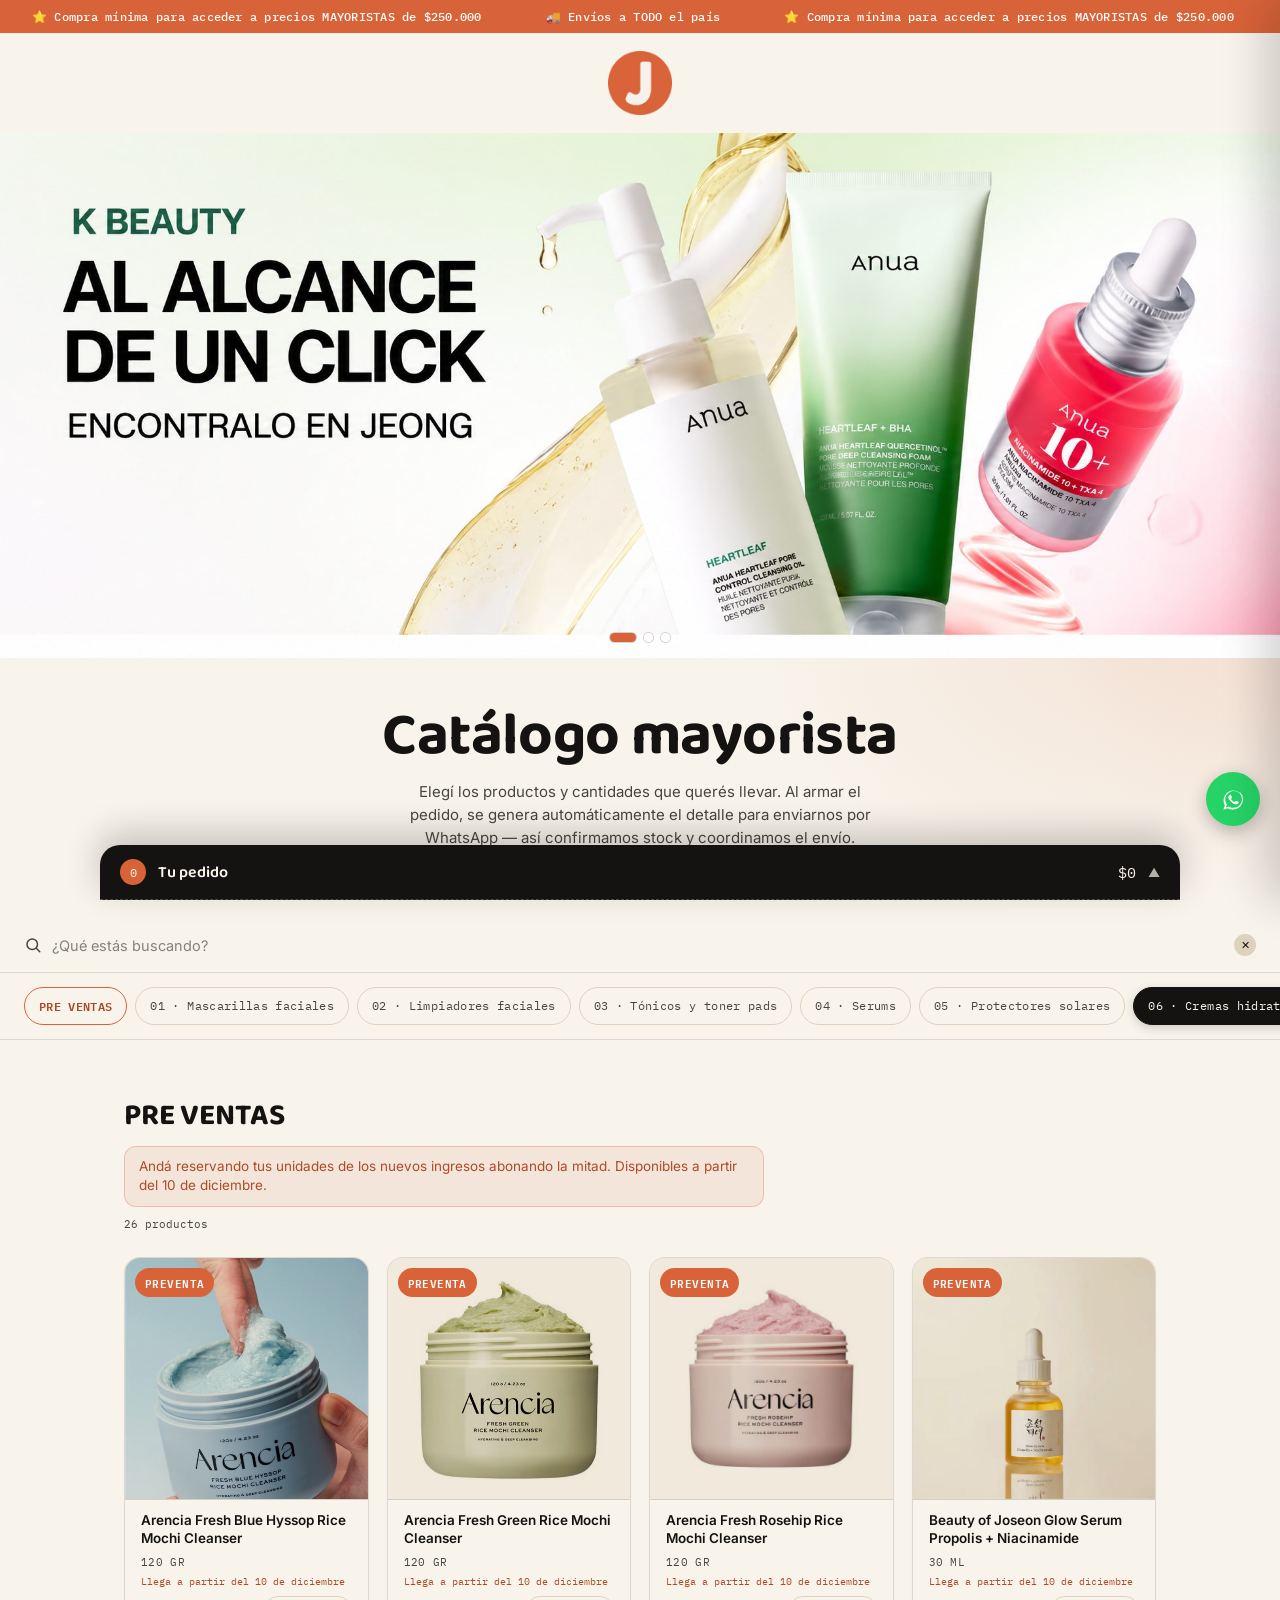
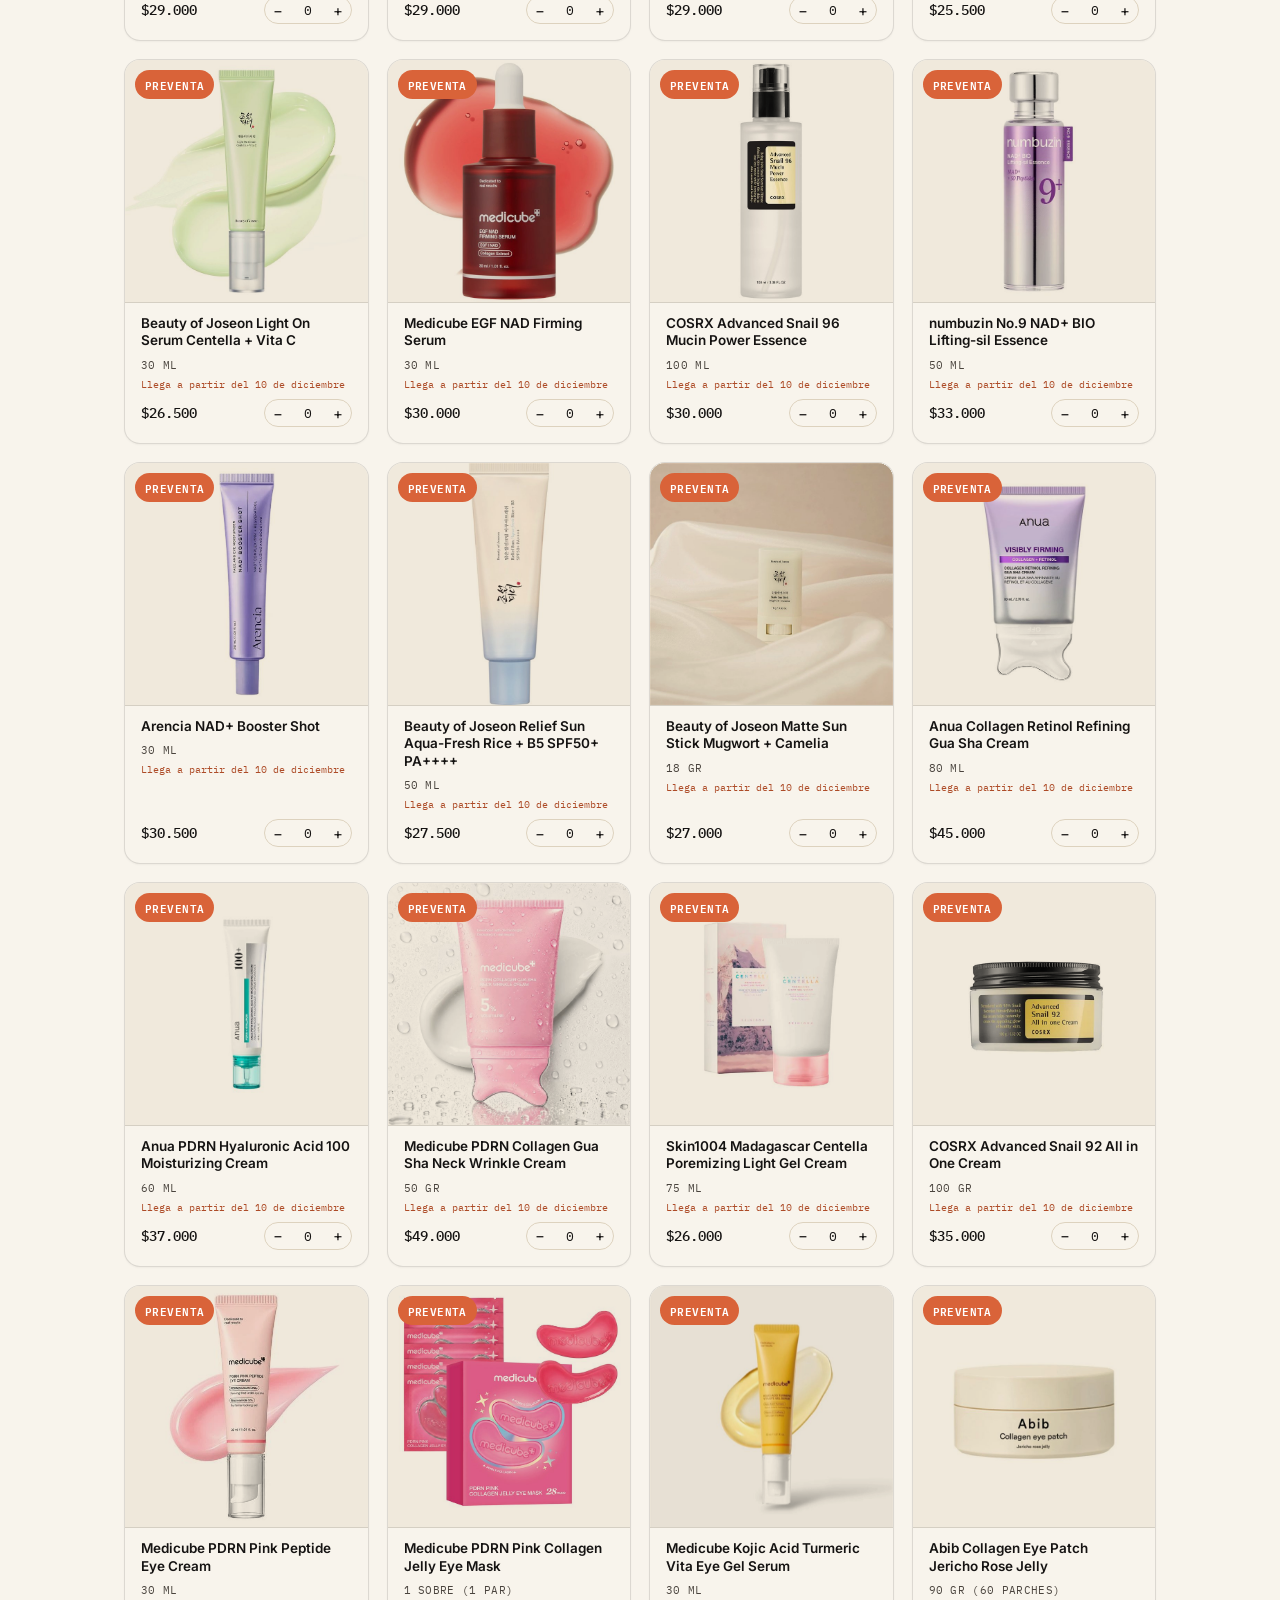
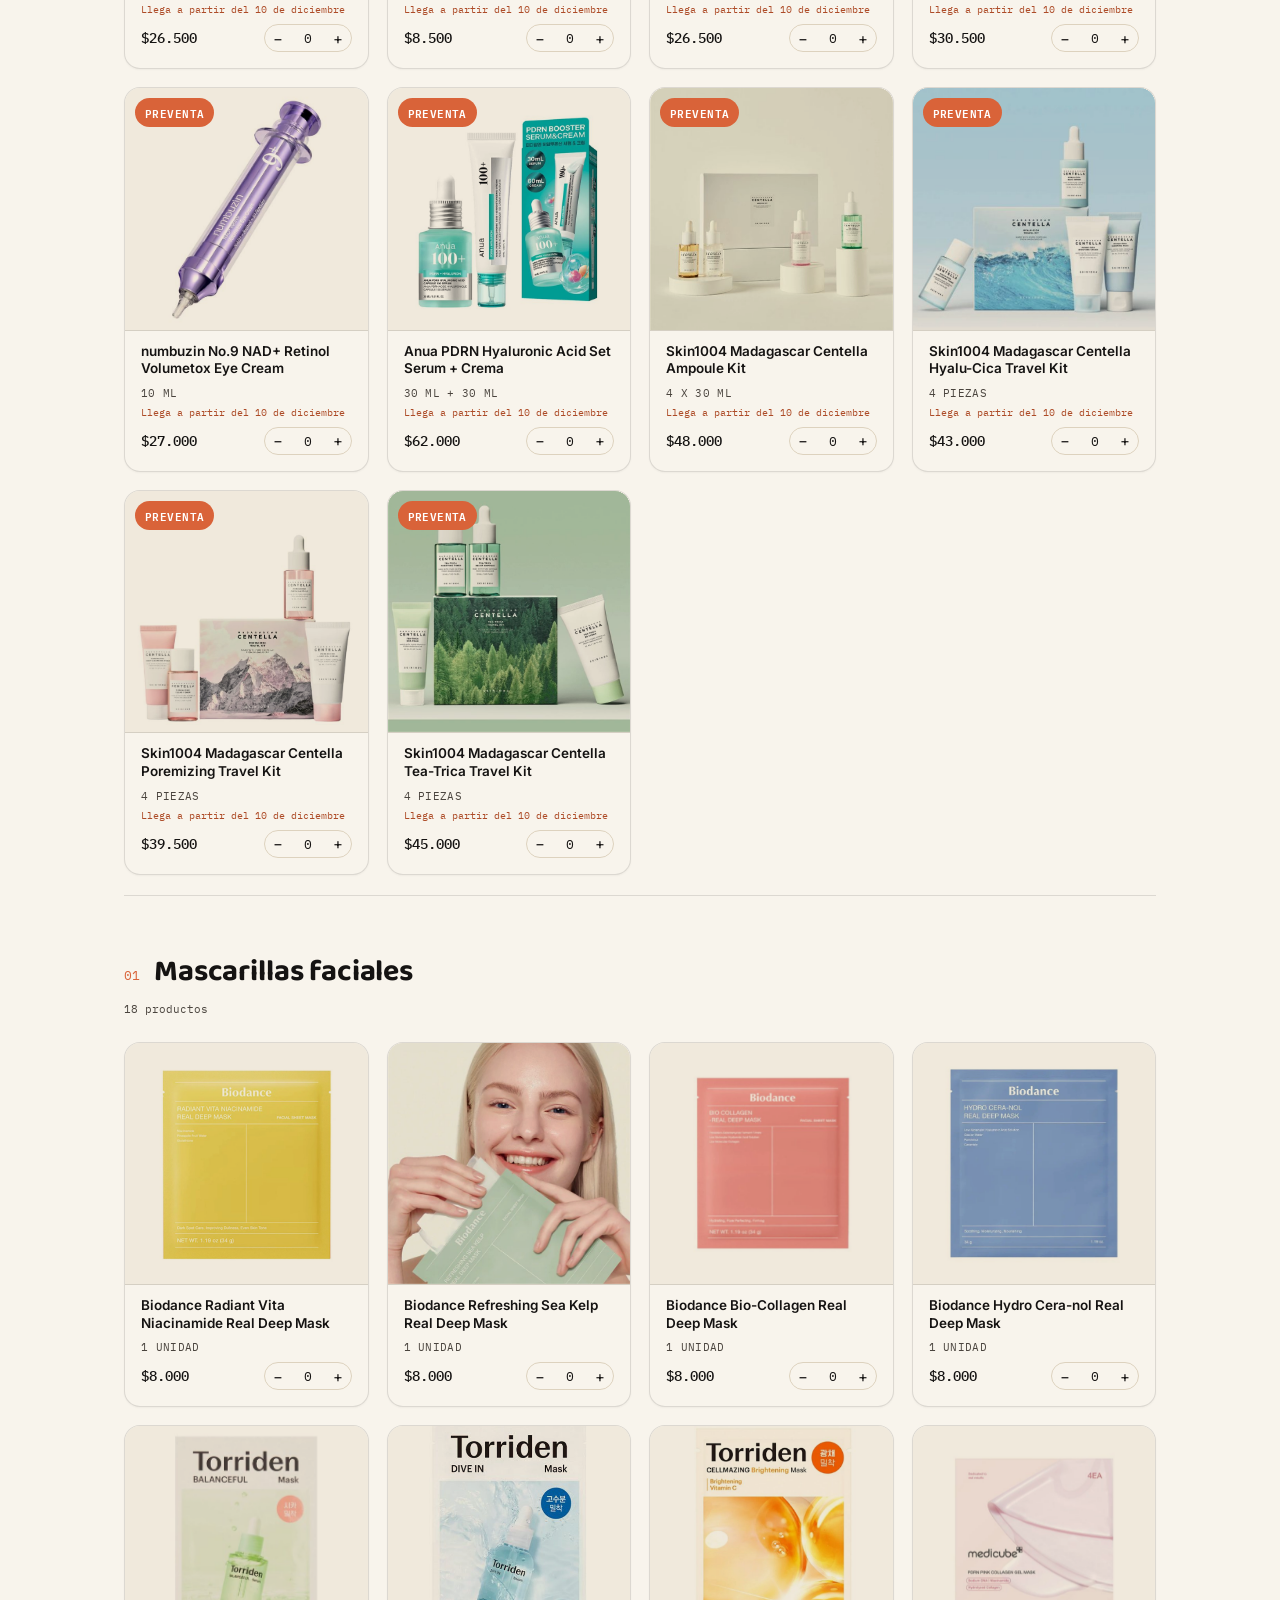
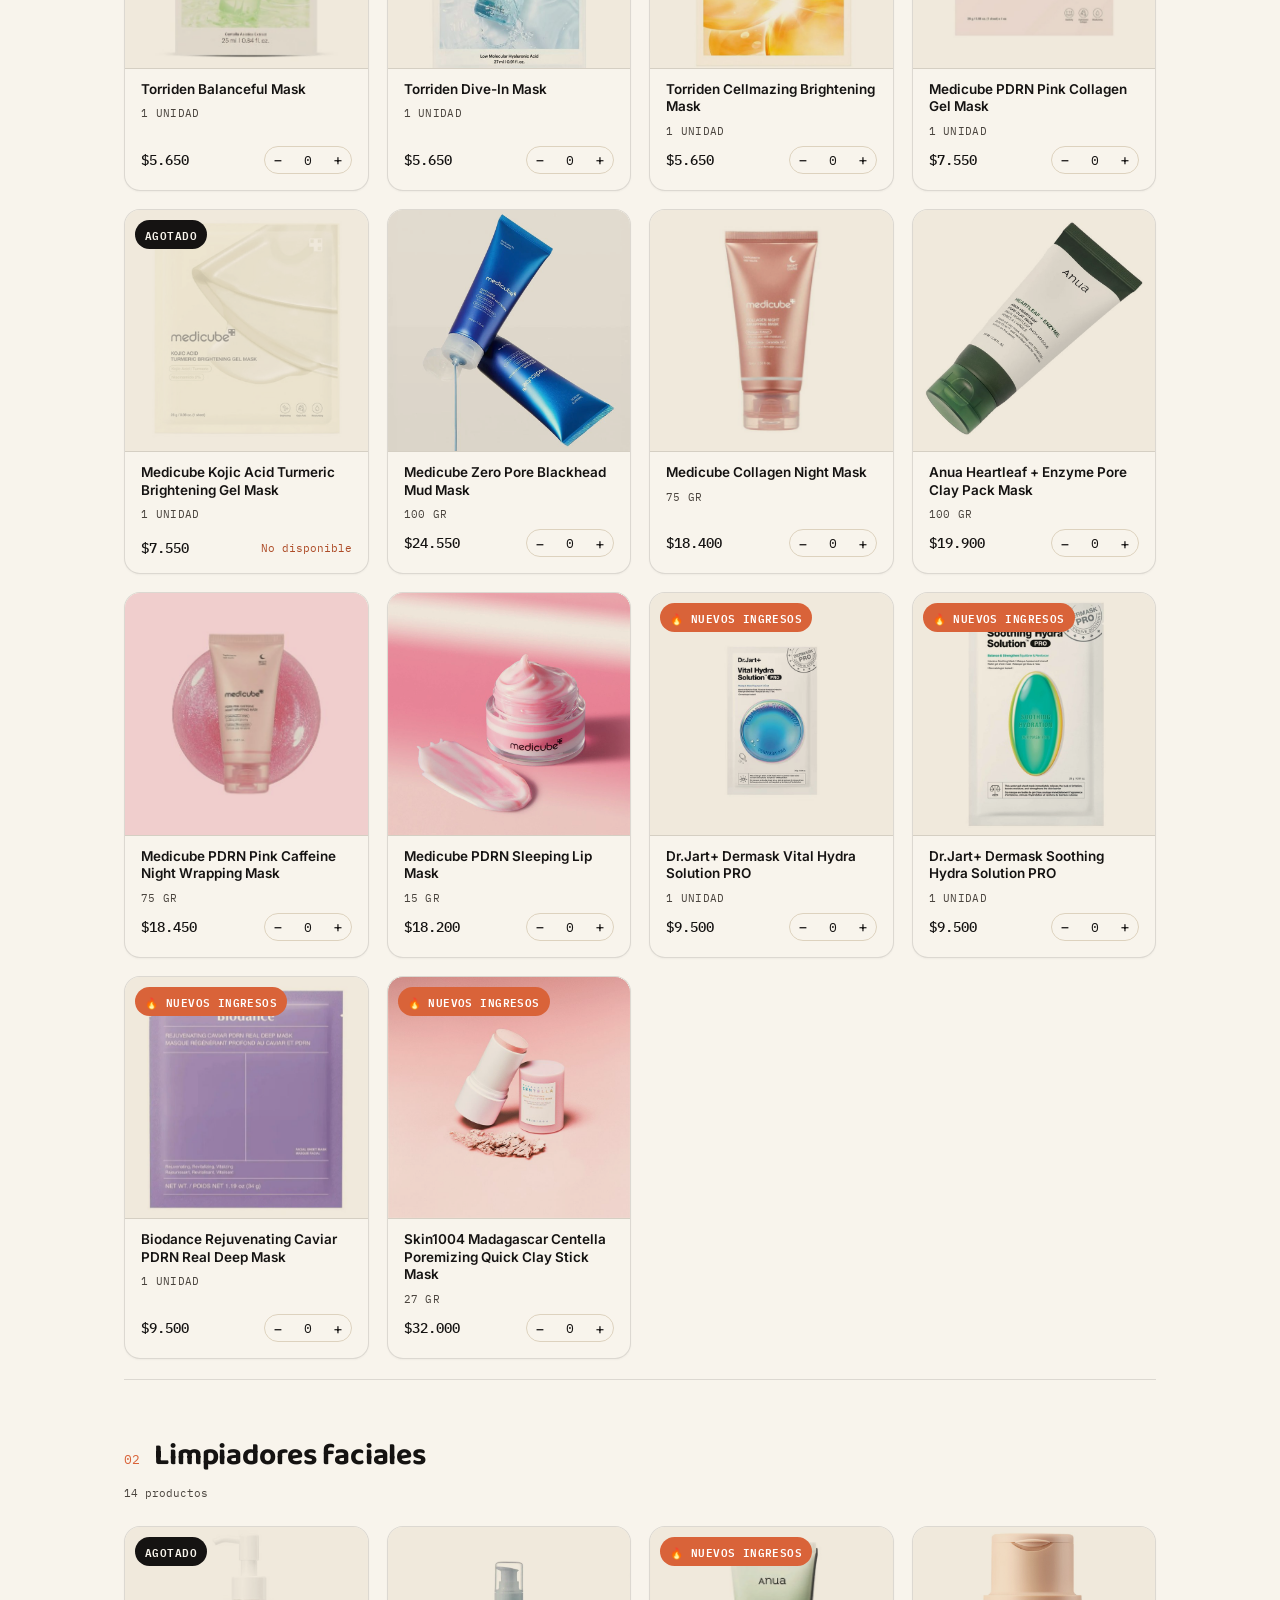
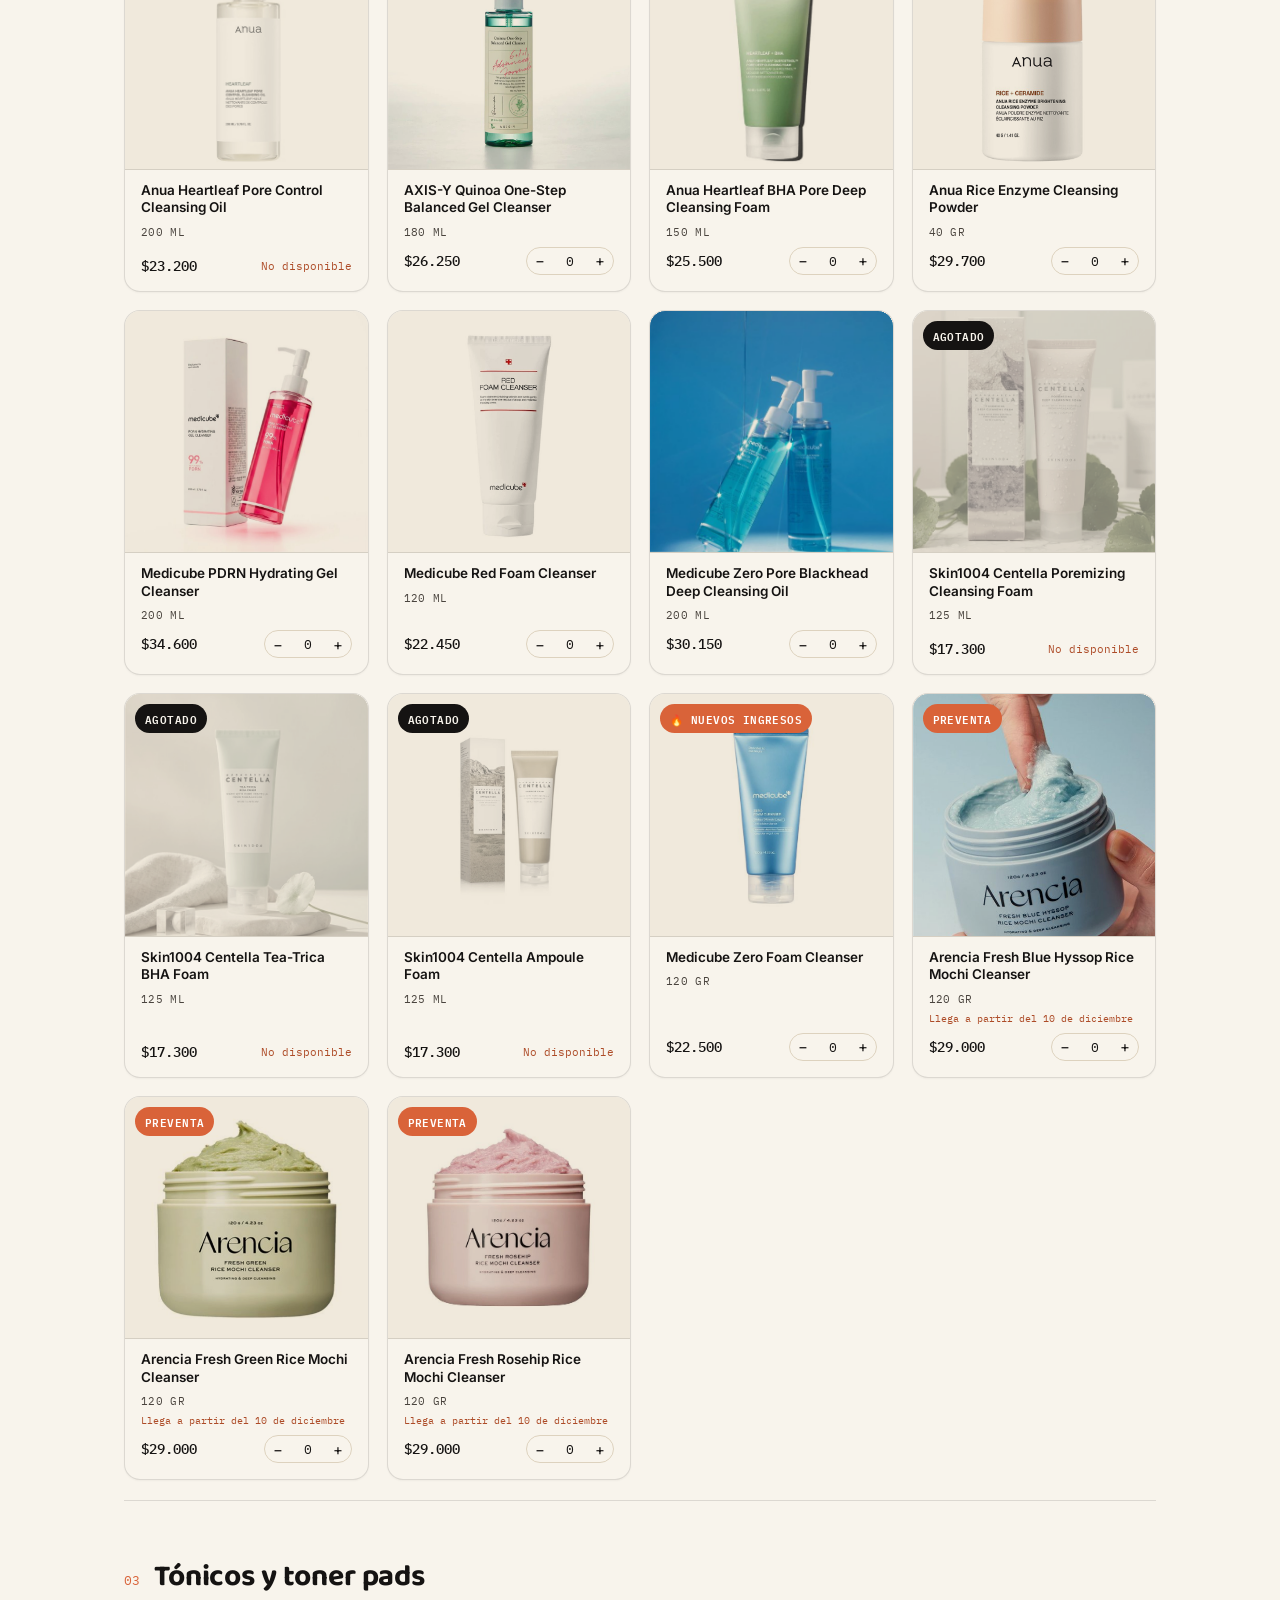
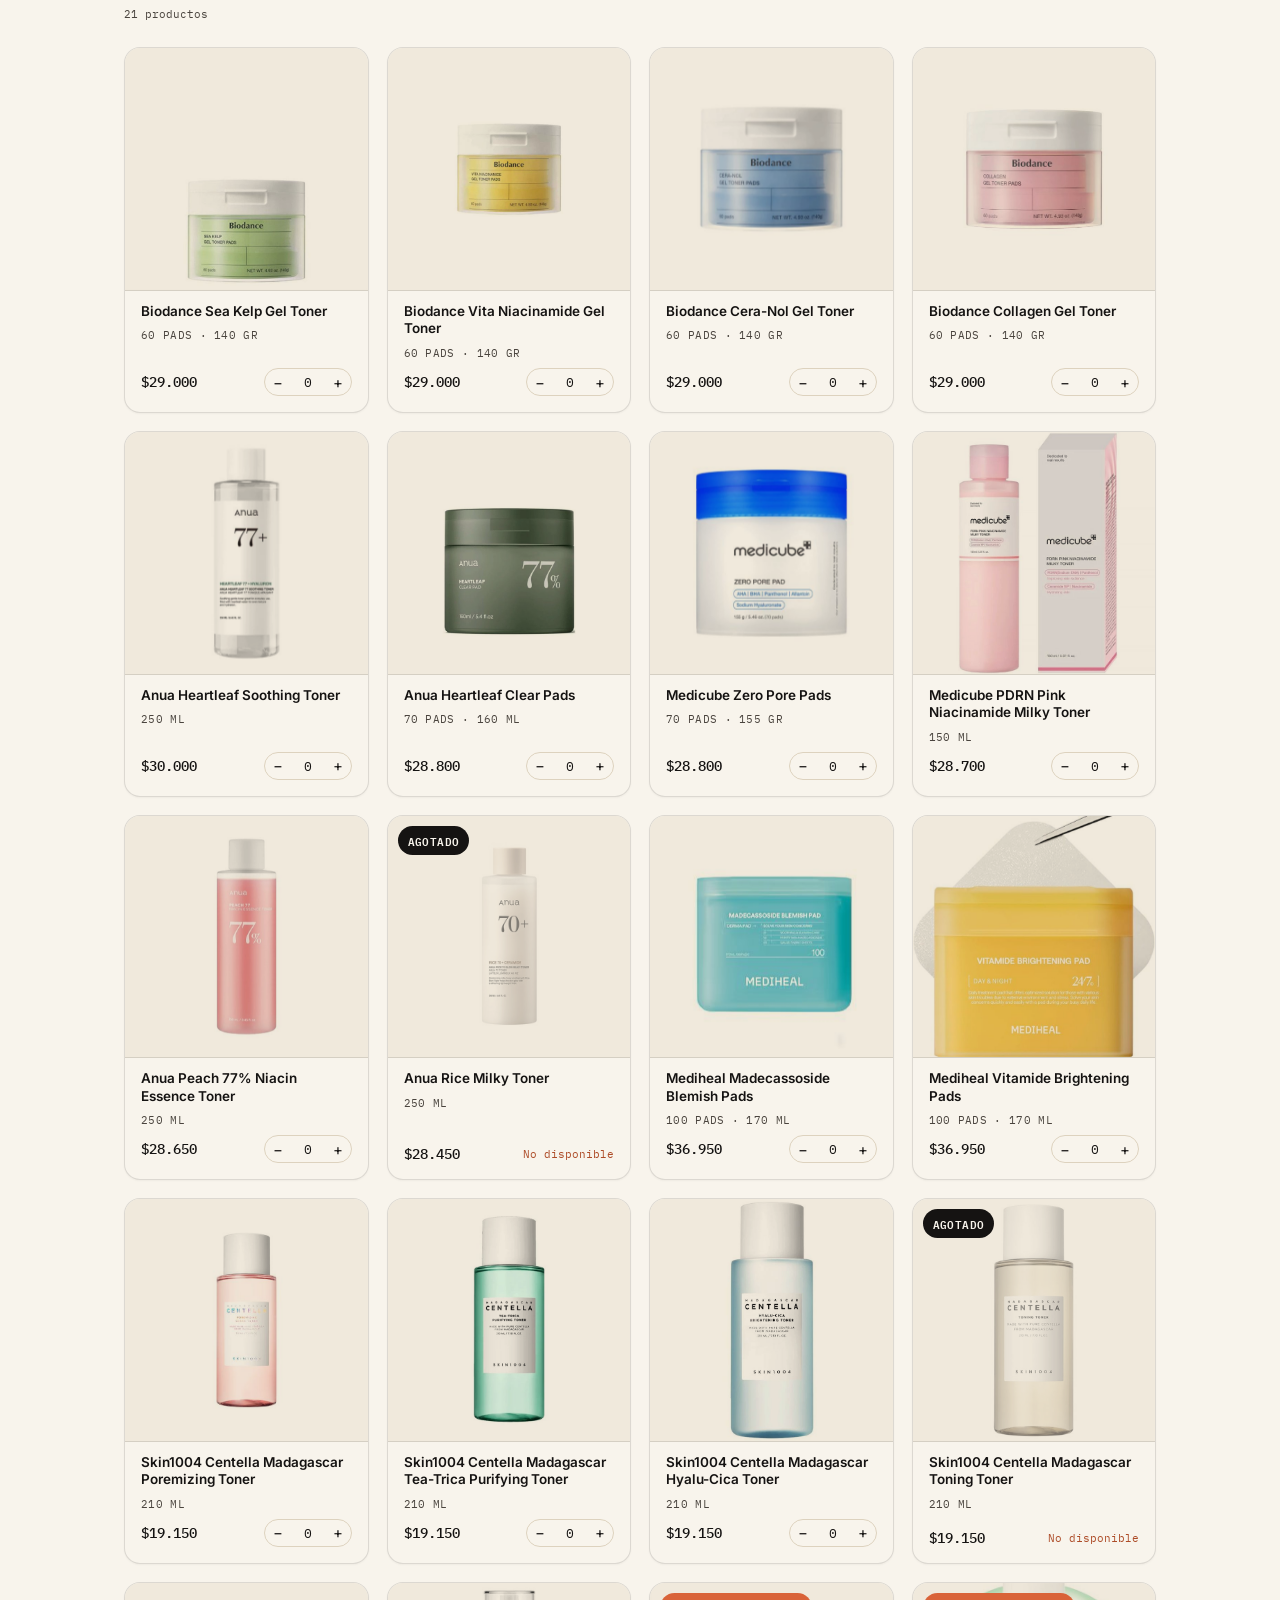
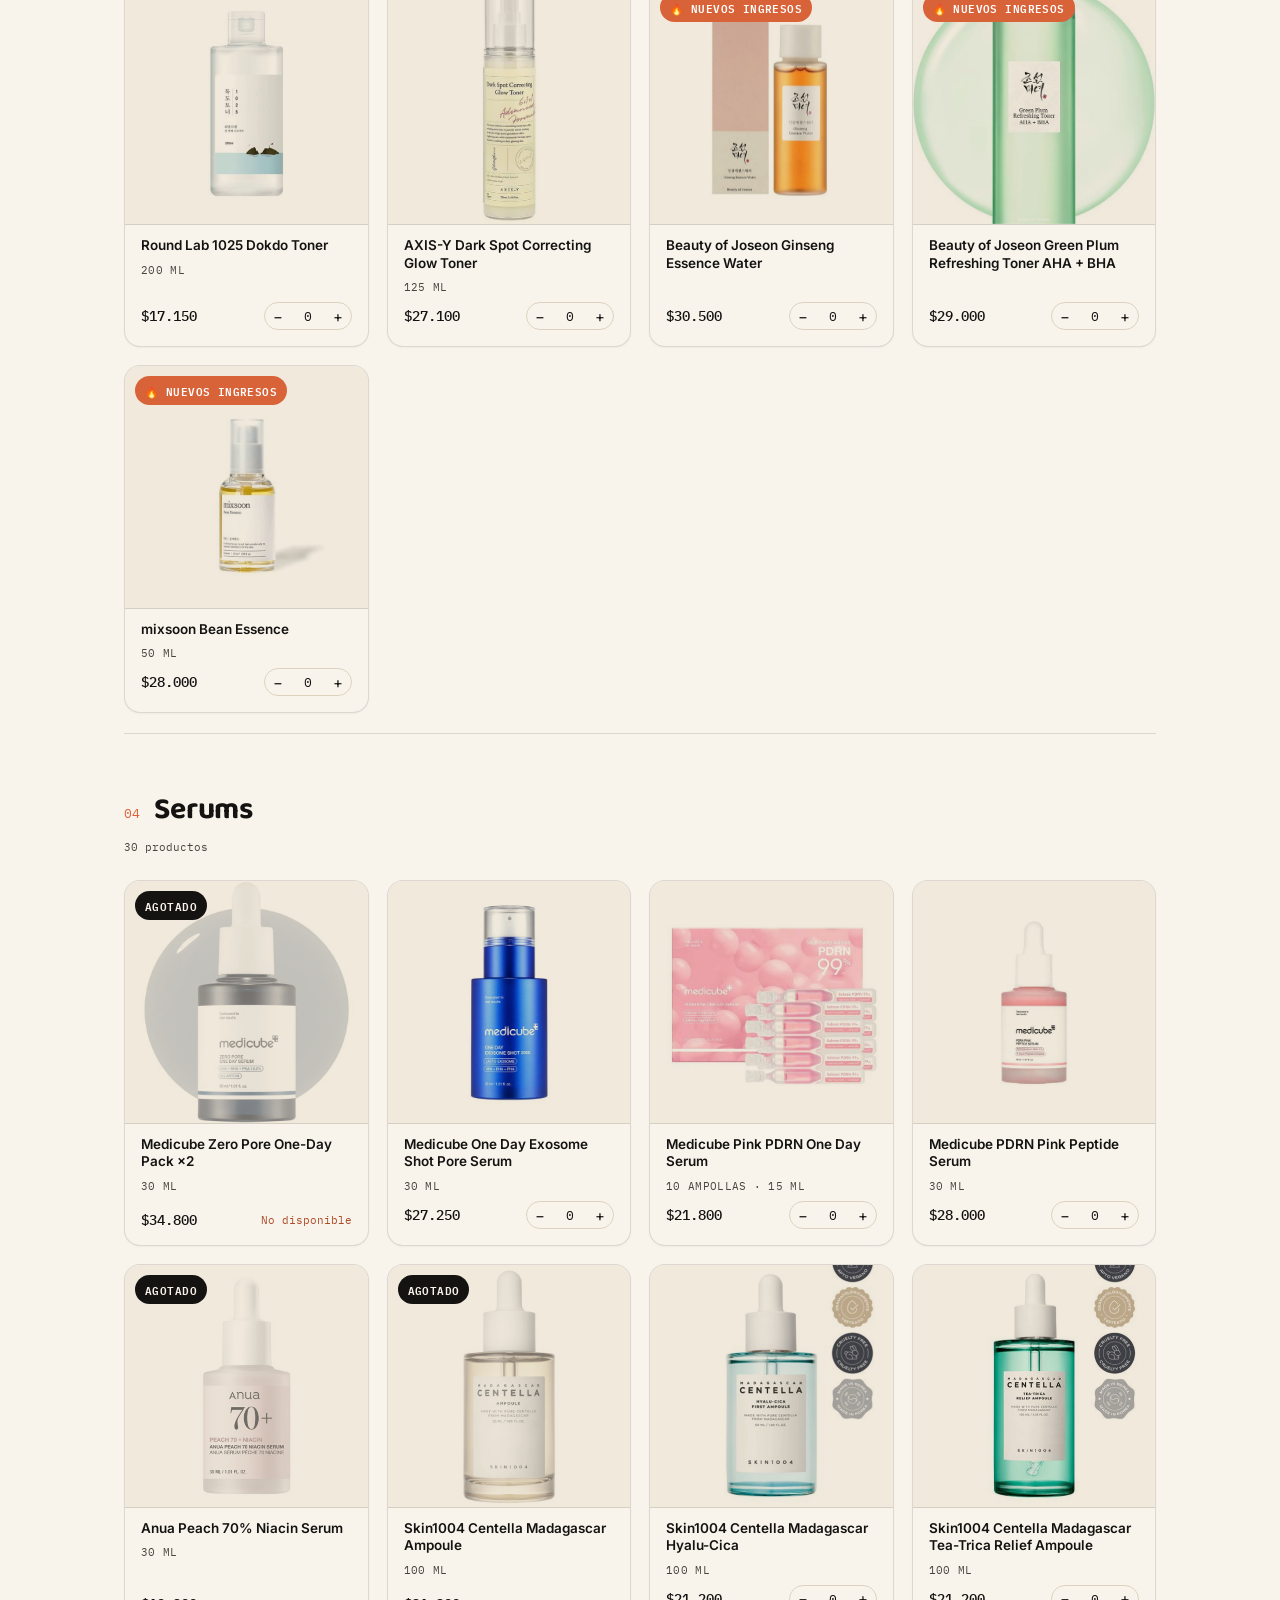
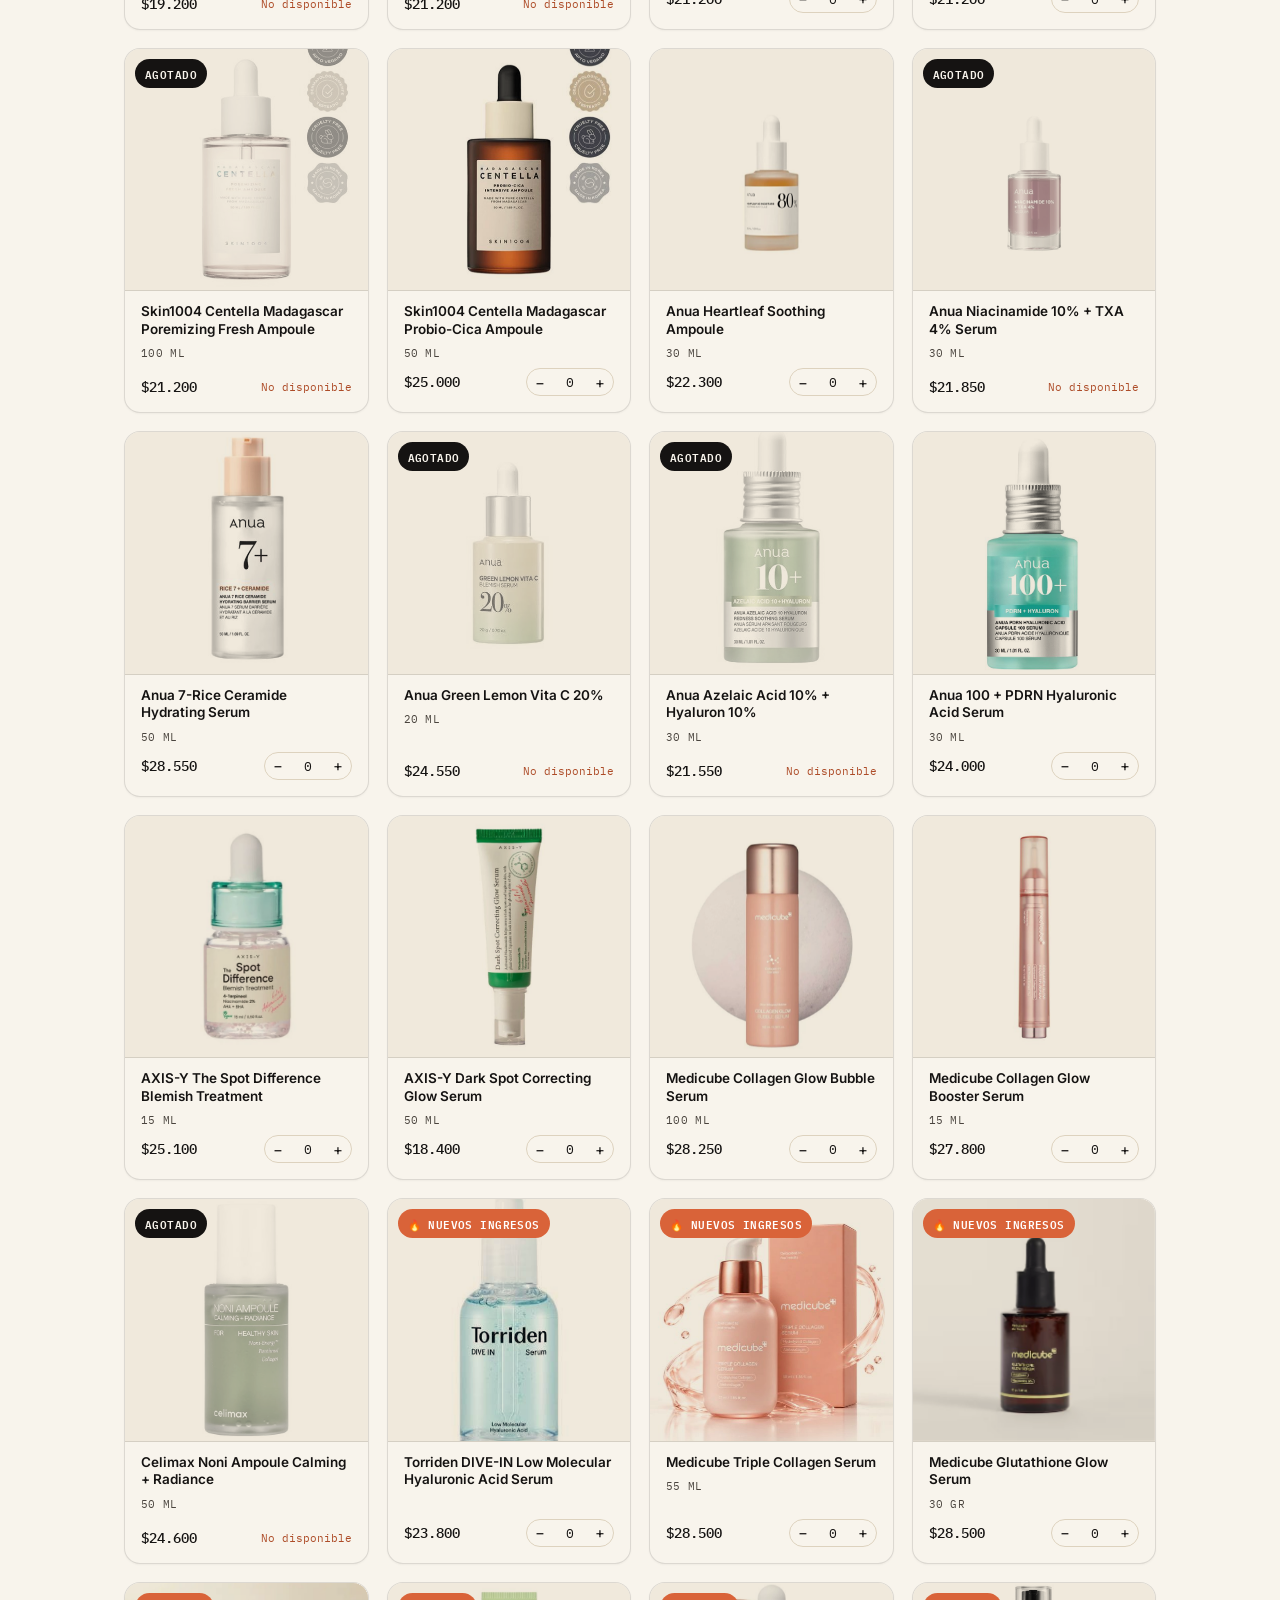
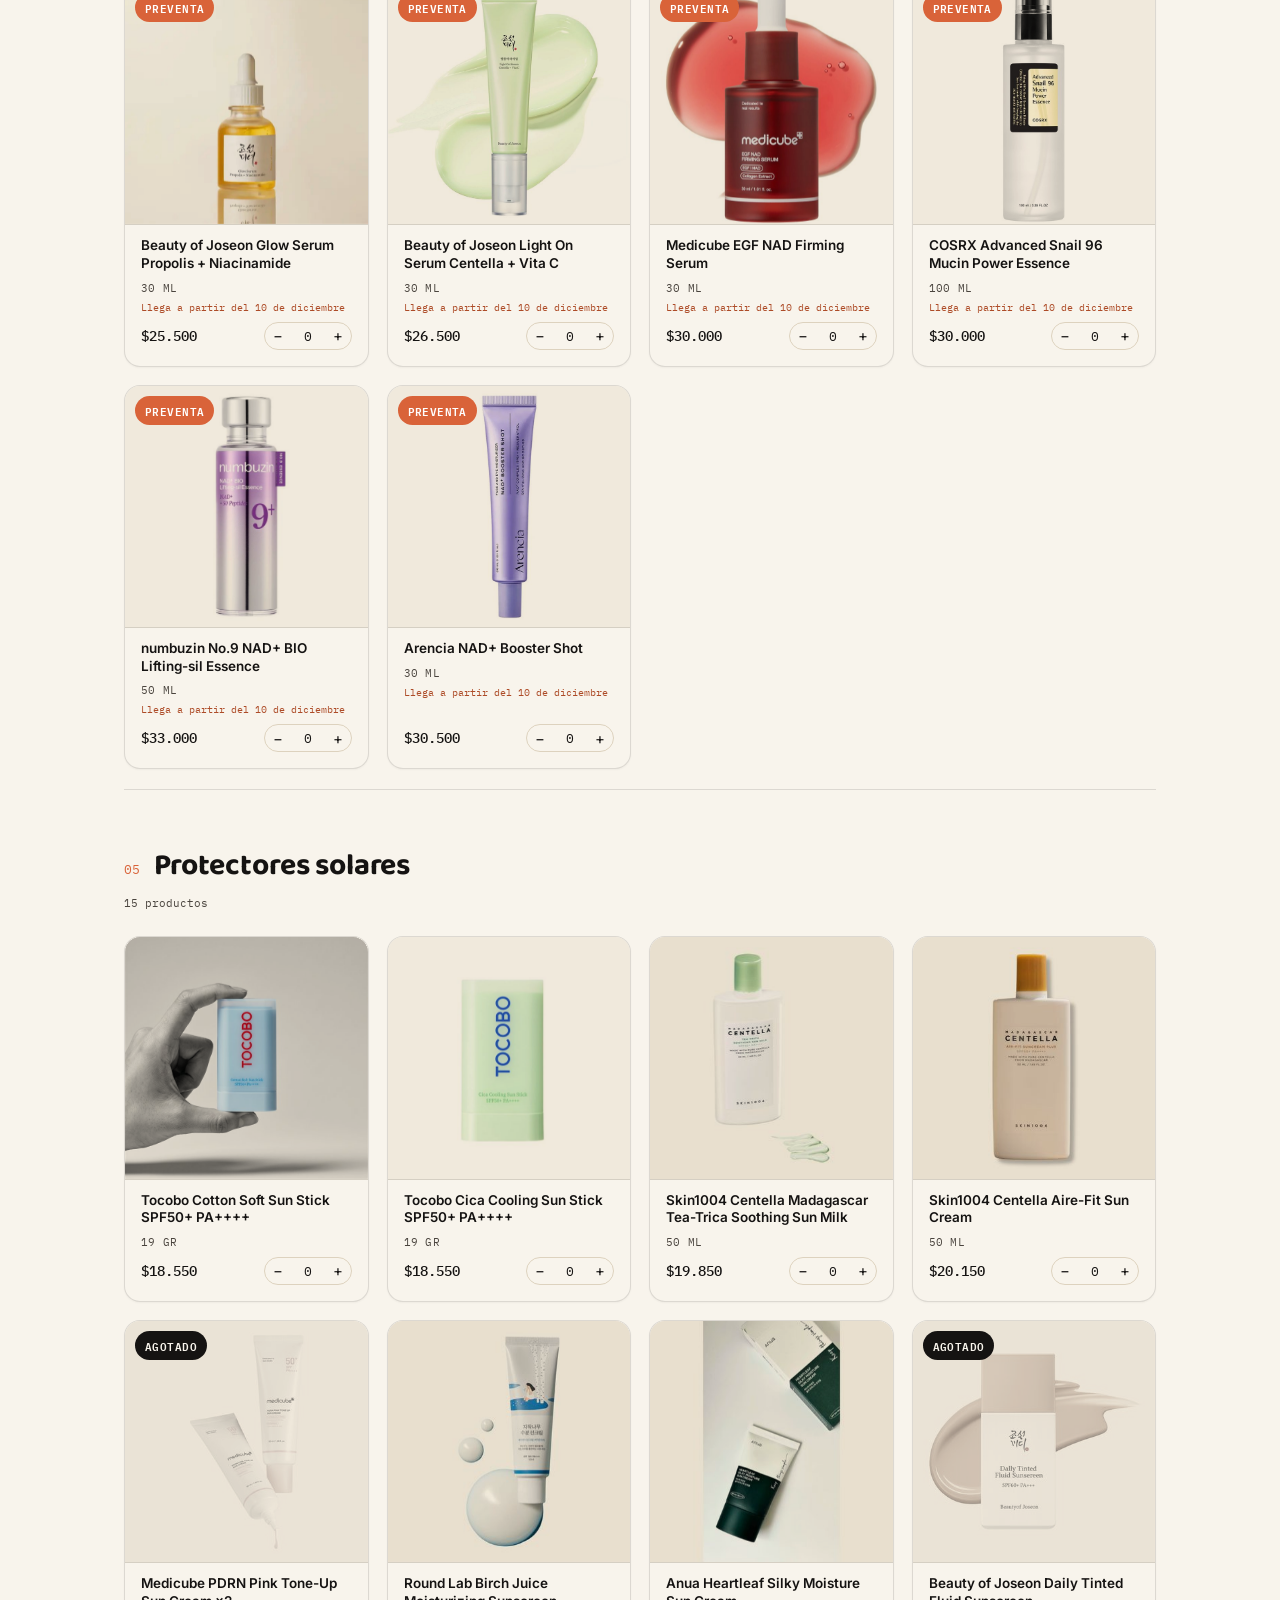
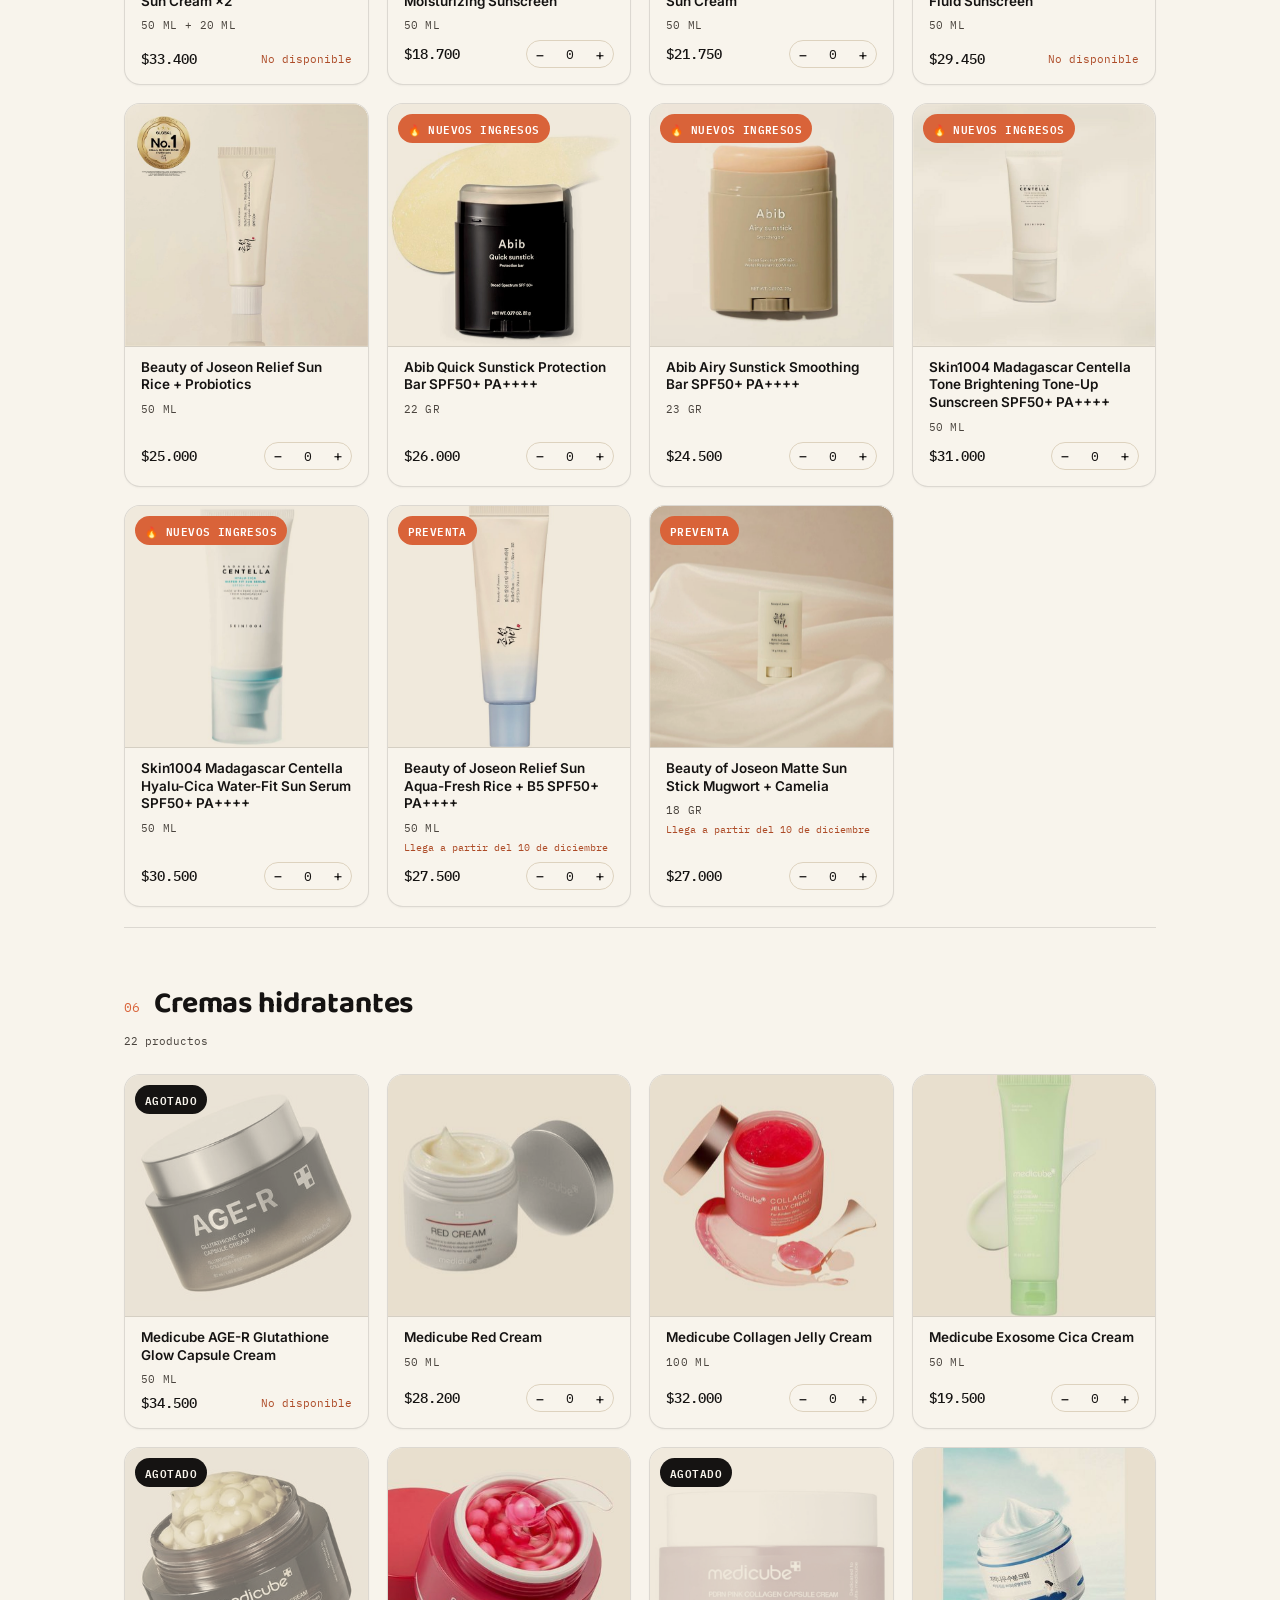
<file: index.html>
<!DOCTYPE html>
<html lang="es">
<head>
<meta charset="UTF-8">
<meta name="viewport" content="width=device-width, initial-scale=1.0">
<title>jeong — Catálogo Mayorista</title>
<meta name="description" content="Catálogo mayorista de skincare coreano. Elegí productos y armá tu pedido para coordinar por WhatsApp.">

<!-- Vista previa al compartir el link (WhatsApp, Telegram, Instagram, etc.) -->
<meta property="og:type" content="website">
<meta property="og:url" content="https://somosjeong.netlify.app/">
<meta property="og:title" content="jeong — Catálogo Mayorista">
<meta property="og:description" content="Catálogo mayorista de skincare coreano. Elegí productos y armá tu pedido para coordinar por WhatsApp.">
<meta property="og:image" content="https://somosjeong.netlify.app/images/jeong-isotipo.png">
<meta name="twitter:card" content="summary">
<meta name="twitter:title" content="jeong — Catálogo Mayorista">
<meta name="twitter:description" content="Catálogo mayorista de skincare coreano. Elegí productos y armá tu pedido para coordinar por WhatsApp.">
<meta name="twitter:image" content="https://somosjeong.netlify.app/images/jeong-isotipo.png">
<link rel="icon" href="images/jeong-isotipo.png">

<!-- Meta Pixel Code -->
<script>
!function(f,b,e,v,n,t,s)
{if(f.fbq)return;n=f.fbq=function(){n.callMethod?
n.callMethod.apply(n,arguments):n.queue.push(arguments)};
if(!f._fbq)f._fbq=n;n.push=n;n.loaded=!0;n.version='2.0';
n.queue=[];t=b.createElement(e);t.async=!0;
t.src=v;s=b.getElementsByTagName(e)[0];
s.parentNode.insertBefore(t,s)}(window, document,'script',
'https://connect.facebook.net/en_US/fbevents.js');
fbq('init', '1494451185781026');
fbq('track', 'PageView');
</script>
<noscript><img height="1" width="1" style="display:none"
src="https://www.facebook.com/tr?id=1494451185781026&ev=PageView&noscript=1"
/></noscript>
<!-- End Meta Pixel Code -->

<link rel="preconnect" href="https://fonts.googleapis.com">
<link href="https://fonts.googleapis.com/css2?family=Baloo+2:wght@500;600;700;800&family=Inter:wght@400;500;600;700&family=IBM+Plex+Mono:wght@400;500&display=swap" rel="stylesheet">
<link rel="stylesheet" href="css/styles.css">
</head>

<body>

<div class="promo-marquee">
  <div class="promo-marquee-track">
    <span>⭐ Compra mínima para acceder a precios MAYORISTAS de $250.000</span>
    <span>🚚 Envíos a TODO el país</span>
    <span>⭐ Compra mínima para acceder a precios MAYORISTAS de $250.000</span>
    <span>🚚 Envíos a TODO el país</span>
    <span>⭐ Compra mínima para acceder a precios MAYORISTAS de $250.000</span>
    <span>🚚 Envíos a TODO el país</span>
    <span>⭐ Compra mínima para acceder a precios MAYORISTAS de $250.000</span>
    <span>🚚 Envíos a TODO el país</span>
    <span>⭐ Compra mínima para acceder a precios MAYORISTAS de $250.000</span>
    <span>🚚 Envíos a TODO el país</span>
    <span>⭐ Compra mínima para acceder a precios MAYORISTAS de $250.000</span>
    <span>🚚 Envíos a TODO el país</span>
    <span>⭐ Compra mínima para acceder a precios MAYORISTAS de $250.000</span>
    <span>🚚 Envíos a TODO el país</span>
    <span>⭐ Compra mínima para acceder a precios MAYORISTAS de $250.000</span>
    <span>🚚 Envíos a TODO el país</span>
  </div>
</div>

<header class="site-header">
  <img src="images/jeong-isotipo.png" alt="jeong" class="site-logo">
</header>

<section class="banner" id="banner" aria-roledescription="carrusel" aria-label="Novedades">
  <div class="banner-track" id="bannerTrack">
    <div class="banner-slide"><img src="images/banner-1.jpg" alt="K Beauty al alcance de un click. Encontralo en Jeong" width="1958" height="803"></div>
    <div class="banner-slide"><img src="images/banner-2.jpg" alt="Lo mejor del PDRN. Encontralo en Jeong" width="1958" height="803"></div>
    <div class="banner-slide"><img src="images/banner-3.jpg" alt="Firmeza + glow. Retinal Shot de Celimax en Jeong" width="1958" height="803"></div>
  </div>
  <div class="banner-dots" id="bannerDots"></div>
</section>

<div class="hero">
  <h1>Catálogo mayorista</h1>
  <p>Elegí los productos y cantidades que querés llevar. Al armar el pedido, se genera automáticamente el detalle para enviarnos por WhatsApp — así confirmamos stock y coordinamos el envío.</p>
  <div class="hero-meta">
    <span><b id="metaProducts">—</b> productos</span>
    <span><b id="metaCats">—</b> categorías</span>
    <span>Precios por unidad, en pesos</span>
  </div>
</div>

<div class="sticky-bar">
  <div class="search-bar">
    <svg class="search-icon" viewBox="0 0 24 24" fill="none"><circle cx="11" cy="11" r="7" stroke="currentColor" stroke-width="2"/><path d="M21 21l-4.3-4.3" stroke="currentColor" stroke-width="2" stroke-linecap="round"/></svg>
    <input type="text" id="searchInput" class="search-input" placeholder="¿Qué estás buscando?" autocomplete="off">
    <button type="button" class="search-clear" id="searchClear" aria-label="Borrar búsqueda" hidden>✕</button>
  </div>
  <nav class="catnav" id="catnav"></nav>
</div>

<main id="sections"></main>
<p class="search-empty" id="searchEmpty" hidden>No encontramos productos para tu búsqueda. Probá con otra palabra.</p>

<div class="panel-overlay" id="panelOverlay"></div>
<div class="panel" id="productPanel">
  <button class="panel-close" id="panelClose" aria-label="Cerrar">✕</button>
  <div class="panel-gallery" id="panelGallery">
    <div class="panel-gallery-track" id="panelGalleryTrack"></div>
    <div class="panel-gallery-dots" id="panelGalleryDots"></div>
  </div>
  <div class="panel-body">
    <div class="panel-eyebrow" id="panelEyebrow"></div>
    <h3 class="panel-title" id="panelTitle"></h3>
    <div class="panel-size" id="panelSize"></div>
    <div class="panel-price" id="panelPrice"></div>
    <div class="panel-section" id="panelBenefitWrap">
      <h4>Beneficio</h4>
      <p id="panelBenefit"></p>
    </div>
    <div class="panel-section" id="panelSkinWrap">
      <h4>Tipo de piel</h4>
      <p id="panelSkin"></p>
    </div>
    <div class="panel-section" id="panelIngredientsWrap">
      <h4>Ingredientes</h4>
      <p id="panelIngredients"></p>
    </div>
    <div class="panel-section" id="panelModoWrap">
      <h4>Modo de uso</h4>
      <p id="panelModo"></p>
    </div>
    <p class="panel-restock-note" id="panelRestockNote" hidden></p>
    <p class="panel-last-units" id="panelLastUnits" hidden>🔥 Últimas unidades</p>
    <p class="panel-preventa-note" id="panelPreventaNote" hidden></p>
    <div class="panel-stepper-row" id="panelStepperRow">
      <div class="stepper" id="panelStepper">
        <button aria-label="Restar" data-panel-act="minus">−</button>
        <input class="qty" id="panelQty" type="number" inputmode="numeric" min="0" step="1" value="0" aria-label="Cantidad">
        <button aria-label="Sumar" data-panel-act="plus">+</button>
      </div>
    </div>
  </div>
</div>

<div class="comanda">
  <div class="comanda-inner" id="comandaInner">
    <div class="comanda-tab" id="comandaTab">
      <div class="comanda-tab-left">
        <div class="comanda-count" id="cartCount">0</div>
        <div class="comanda-label">Tu pedido</div>
      </div>
      <div class="comanda-tab-left">
        <div class="comanda-total" id="cartTotal">$0</div>
        <div class="comanda-caret">▲</div>
      </div>
    </div>
    <div class="comanda-body">
      <div class="comanda-list" id="cartList"></div>
      <div class="preventa-breakdown" id="preventaBreakdown" hidden>
        <p class="preventa-breakdown-title">🕓 Tu pedido incluye productos en preventa</p>
        <p class="preventa-breakdown-sub">Pagás hoy el total (con el 50% de los productos en preventa) y el resto cuando recibís tu pedido.</p>
      </div>
      <div class="discount-box" id="discountBox" hidden>
        <p class="discount-title">🏷️ ¿Tenés un código de descuento?</p>
        <div class="discount-form" id="discountForm">
          <input type="text" id="discountInput" placeholder="Ingresá tu código" autocomplete="off" autocapitalize="characters" spellcheck="false" maxlength="40" aria-label="Código de descuento">
          <button type="button" class="discount-apply-btn" id="discountApplyBtn">Aplicar</button>
        </div>
        <p class="discount-msg" id="discountMsg" hidden></p>
        <div class="discount-applied" id="discountApplied" hidden>
          <div class="discount-applied-row">
            <span id="discountAppliedLabel"></span>
            <button type="button" class="discount-remove" id="discountRemoveBtn">Quitar</button>
          </div>
          <div class="discount-applied-row"><span>Subtotal sin descuento</span><b id="discountSubtotal">$0</b></div>
          <div class="discount-applied-row discount-applied-total"><span>Descuento</span><b id="discountAmount">$0</b></div>
          <p class="discount-expiry" id="discountExpiry" hidden></p>
        </div>
      </div>

      <div class="shipping-box" id="shippingBox" hidden>
        <p class="shipping-title">📦 Calculá tu envío</p>
        <p class="shipping-sub">Los envíos se hacen por Andreani a todo el país.</p>
        <div class="shipping-field">
          <label for="shipAddress">Dirección</label>
          <input type="text" id="shipAddress" placeholder="Calle, número, piso/depto">
        </div>
        <div class="shipping-row">
          <div class="shipping-field">
            <label for="shipProvince">Provincia</label>
            <select id="shipProvince">
              <option value="">Elegí tu provincia</option>
              <option>Buenos Aires</option>
              <option>Ciudad Autónoma de Buenos Aires</option>
              <option>Catamarca</option>
              <option>Chaco</option>
              <option>Chubut</option>
              <option>Córdoba</option>
              <option>Corrientes</option>
              <option>Entre Ríos</option>
              <option>Formosa</option>
              <option>Jujuy</option>
              <option>La Pampa</option>
              <option>La Rioja</option>
              <option>Mendoza</option>
              <option>Misiones</option>
              <option>Neuquén</option>
              <option>Río Negro</option>
              <option>Salta</option>
              <option>San Juan</option>
              <option>San Luis</option>
              <option>Santa Cruz</option>
              <option>Santa Fe</option>
              <option>Santiago del Estero</option>
              <option>Tierra del Fuego</option>
              <option>Tucumán</option>
            </select>
          </div>
          <div class="shipping-field shipping-field-cp">
            <label for="shipZip">Código postal</label>
            <input type="text" id="shipZip" placeholder="Ej: 1425" inputmode="numeric" maxlength="8">
          </div>
        </div>
        <button type="button" class="shipping-calc-btn" id="shippingCalcBtn" disabled>Calcular envío</button>
        <div class="shipping-result" id="shippingResult" hidden>
          <div class="shipping-result-row">
            <span>Envío (Andreani)</span>
            <b id="shippingCost">$0</b>
          </div>
          <div class="shipping-result-row shipping-result-total">
            <span id="shippingTotalLabel">Total con envío</span>
            <b id="shippingGrandTotal">$0</b>
          </div>
          <div class="shipping-result-row shipping-result-rest" id="shippingRestRow" hidden>
            <span>Total restante (a pagar al recibir)</span>
            <b id="shippingRest">$0</b>
          </div>
        </div>
      </div>
      <div class="comanda-footer">
        <p class="min-order-note" id="minOrderNote" hidden></p>
        <button class="send-btn" id="sendBtn" disabled>
          <svg viewBox="0 0 24 24" fill="currentColor"><path d="M17.6 6.32A8.86 8.86 0 0 0 12.05 4a8.94 8.94 0 0 0-7.7 13.4L3 21l3.72-1.32a8.9 8.9 0 0 0 4.33 1.1h.01a8.94 8.94 0 0 0 6.54-15.46ZM12.05 19.4a7.4 7.4 0 0 1-3.78-1.04l-.27-.16-2.8 1 .95-2.73-.18-.28a7.44 7.44 0 1 1 6.08 3.21Zm4.08-5.57c-.22-.11-1.32-.65-1.53-.73-.2-.08-.35-.11-.5.11-.15.22-.58.73-.71.88-.13.15-.26.16-.48.05a6.1 6.1 0 0 1-1.8-1.11 6.75 6.75 0 0 1-1.24-1.54c-.13-.22-.01-.34.1-.45.1-.1.22-.26.33-.39.11-.13.15-.22.22-.37.07-.15.04-.28-.02-.39-.06-.11-.5-1.2-.68-1.64-.18-.43-.36-.37-.5-.38h-.43a.82.82 0 0 0-.6.28 2.5 2.5 0 0 0-.78 1.86c0 1.1.8 2.16.91 2.31.11.15 1.57 2.4 3.81 3.36.53.23.95.37 1.27.47.53.17 1.02.15 1.4.09.43-.06 1.32-.54 1.5-1.06.19-.52.19-.96.13-1.06-.06-.1-.2-.15-.42-.26Z"/></svg>
          Enviar pedido por WhatsApp
        </button>
      </div>
    </div>
  </div>
  <a href="#" target="_blank" rel="noopener" class="whatsapp-fab" id="whatsappFab" aria-label="Consultanos por WhatsApp">
    <svg viewBox="0 0 24 24" fill="currentColor"><path d="M17.6 6.32A8.86 8.86 0 0 0 12.05 4a8.94 8.94 0 0 0-7.7 13.4L3 21l3.72-1.32a8.9 8.9 0 0 0 4.33 1.1h.01a8.94 8.94 0 0 0 6.54-15.46ZM12.05 19.4a7.4 7.4 0 0 1-3.78-1.04l-.27-.16-2.8 1 .95-2.73-.18-.28a7.44 7.44 0 1 1 6.08 3.21Zm4.08-5.57c-.22-.11-1.32-.65-1.53-.73-.2-.08-.35-.11-.5.11-.15.22-.58.73-.71.88-.13.15-.26.16-.48.05a6.1 6.1 0 0 1-1.8-1.11 6.75 6.75 0 0 1-1.24-1.54c-.13-.22-.01-.34.1-.45.1-.1.22-.26.33-.39.11-.13.15-.22.22-.37.07-.15.04-.28-.02-.39-.06-.11-.5-1.2-.68-1.64-.18-.43-.36-.37-.5-.38h-.43a.82.82 0 0 0-.6.28 2.5 2.5 0 0 0-.78 1.86c0 1.1.8 2.16.91 2.31.11.15 1.57 2.4 3.81 3.36.53.23.95.37 1.27.47.53.17 1.02.15 1.4.09.43-.06 1.32-.54 1.5-1.06.19-.52.19-.96.13-1.06-.06-.1-.2-.15-.42-.26Z"/></svg>
  </a>
</div>

<script src="js/catalog.js"></script>
<script src="js/app.js"></script>
</body>
</html>
</file>
<file: css/styles.css>
:root{
    --ink:#151312;
    --paper:#F8F4EC;
    --paper-2:#F0E9DC;
    --mist:#DDD2BE;
    --charcoal:#4A443E;
    --coral:#D96339;
    --coral-dark:#AD4B27;
    --line: rgba(21,19,18,0.12);
  }
  *{box-sizing:border-box;}
  html,body{margin:0;padding:0;}
  body{
    background:var(--paper);
    color:var(--ink);
    font-family:'Inter',sans-serif;
    -webkit-font-smoothing:antialiased;
    padding-bottom:110px;
  }
  ::selection{background:var(--coral); color:var(--paper);}

  /* PROMO MARQUEE */
  .promo-marquee{
    width:100%;
    overflow:hidden;
    background:var(--coral);
  }
  .promo-marquee-track{
    display:flex;
    width:max-content;
    white-space:nowrap;
    animation:marquee-scroll 88s linear infinite;
  }
  .promo-marquee-track span{
    flex:none;
    padding:9px 32px;
    font-family:'IBM Plex Mono',monospace;
    font-size:12px;
    font-weight:500;
    letter-spacing:.02em;
    color:#fff;
  }
  @keyframes marquee-scroll{
    from{ transform:translateX(0); }
    to{ transform:translateX(-50%); }
  }
  @media (prefers-reduced-motion: reduce){
    .promo-marquee-track{ animation:none; overflow-x:auto; }
  }

  /* SITE HEADER */
  .site-header{
    width:100%;
    background:var(--paper);
    padding:18px 24px;
    display:flex;
    justify-content:center;
    align-items:center;
  }
  .site-logo{
    height:64px;
    width:64px;
    display:block;
  }

  /* BANNER CARRUSEL */
  .banner{
    position:relative;
    width:100%;
    max-width:1920px;
    margin:0 auto;
  }
  .banner-track{
    display:flex;
    overflow-x:auto;
    scroll-snap-type:x mandatory;
    scrollbar-width:none;
    -webkit-overflow-scrolling:touch;
  }
  .banner-track::-webkit-scrollbar{display:none;}
  .banner-slide{
    flex:0 0 100%;
    scroll-snap-align:start;
  }
  .banner-slide img{
    display:block;
    width:100%;
    height:auto;
  }
  .banner-dots{
    position:absolute;
    left:0;
    right:0;
    bottom:12px;
    display:flex;
    justify-content:center;
    gap:8px;
    pointer-events:none;
  }
  .banner-dot{
    position:relative;
    width:9px;
    height:9px;
    padding:0;
    border:none;
    border-radius:100px;
    background:rgba(255,255,255,0.9);
    box-shadow:0 0 0 1px rgba(21,19,18,0.18);
    cursor:pointer;
    pointer-events:auto;
    transition:width .25s ease, background .25s ease;
  }
  .banner-dot::after{content:"";position:absolute;inset:-8px;}
  .banner-dot.active{
    width:26px;
    background:var(--coral);
  }
  @media (min-width:641px){
    .banner-dots{bottom:16px;}
  }

  /* HERO */
  .hero{
    padding:48px 24px 32px;
    border-bottom:none;
    position:relative;
    overflow:hidden;
    text-align:center;
    background:
      radial-gradient(560px 420px at 88% -10%, rgba(217,99,57,0.10), transparent 70%),
      radial-gradient(360px 360px at 100% 0%, rgba(217,99,57,0.07), transparent 60%);
  }
  .hero h1{
    font-family:'Baloo 2',sans-serif;
    font-weight:700;
    font-size:clamp(36px,6.6vw,60px);
    line-height:1;
    margin:0 0 14px;
    letter-spacing:-0.01em;
  }
  .hero p{
    font-size:15px;
    color:var(--charcoal);
    max-width:480px;
    line-height:1.55;
    margin:0 auto;
  }
  .hero-meta{
    margin-top:22px;
    display:flex;
    justify-content:center;
    gap:22px;
    flex-wrap:wrap;
    font-family:'IBM Plex Mono',monospace;
    font-size:11.5px;
    color:var(--charcoal);
    position:relative;
  }
  .hero-meta span b{color:var(--ink);}

  /* CATEGORY NAV */
  .sticky-bar{
    position:sticky;
    top:0;
    z-index:30;
    background:rgba(248,244,236,0.92);
    backdrop-filter:blur(6px);
    border-bottom:1px solid var(--line);
  }
  .search-bar{
    display:flex;
    align-items:center;
    gap:10px;
    padding:12px 24px;
    border-bottom:1px solid var(--line);
  }
  .search-icon{
    width:18px;
    height:18px;
    flex:none;
    color:var(--charcoal);
  }
  .search-input{
    flex:1;
    min-width:0;
    border:none;
    background:transparent;
    outline:none;
    font-family:'Inter',sans-serif;
    font-size:14.5px;
    color:var(--ink);
    padding:6px 0;
  }
  .search-input::placeholder{color:var(--charcoal); opacity:.65;}
  .search-clear{
    flex:none;
    width:22px;
    height:22px;
    border-radius:50%;
    border:none;
    background:var(--mist);
    color:var(--ink);
    font-size:11px;
    cursor:pointer;
    display:flex;
    align-items:center;
    justify-content:center;
  }
  .search-clear:hover{background:var(--coral); color:#fff;}
  .search-empty{
    max-width:1080px;
    margin:0 auto;
    padding:40px 24px 60px;
    text-align:center;
    font-family:'IBM Plex Mono',monospace;
    font-size:13px;
    color:var(--charcoal);
  }
  .catnav{
    padding:14px 24px;
    display:flex;
    gap:8px;
    overflow-x:auto;
    scrollbar-width:none;
  }
  .catnav::-webkit-scrollbar{display:none;}
  .catnav button{
    flex:none;
    font-family:'IBM Plex Mono',monospace;
    font-size:11.5px;
    letter-spacing:.03em;
    background:var(--paper);
    border:1px solid var(--mist);
    color:var(--charcoal);
    padding:8px 14px;
    border-radius:100px;
    cursor:pointer;
    white-space:nowrap;
    transition:all .15s ease;
  }
  .catnav button:hover{border-color:var(--coral);color:var(--coral-dark);}
  .catnav button.active{
    background:var(--ink);
    border-color:var(--ink);
    color:var(--paper);
    box-shadow:0 3px 10px rgba(21,19,18,0.18);
  }

  /* SECTIONS */
  main{max-width:1080px;margin:0 auto;padding:0 24px;}
  .section{
    padding:52px 0 20px;
    border-bottom:none;
    scroll-margin-top:128px;
  }
  .section:not(:first-of-type){
    border-top:1px solid var(--line);
  }
  .section-head{
    display:flex;
    align-items:baseline;
    gap:14px;
    margin-bottom:6px;
  }
  .section-num{
    font-family:'IBM Plex Mono',monospace;
    font-size:13px;
    color:var(--coral);
  }
  .section-head h2{
    font-family:'Baloo 2',sans-serif;
    font-weight:700;
    font-size:clamp(23px,3.2vw,30px);
    margin:0;
    letter-spacing:-0.005em;
  }
  .section-count{
    font-family:'IBM Plex Mono',monospace;
    font-size:11px;
    color:var(--charcoal);
    margin-bottom:26px;
  }

  .grid{
    display:grid;
    grid-template-columns:repeat(auto-fill,minmax(220px,1fr));
    gap:18px;
  }
  .card{
    background:var(--paper);
    border:1px solid var(--line);
    border-radius:16px;
    padding:0 16px 16px;
    display:flex;
    flex-direction:column;
    gap:8px;
    min-height:150px;
    box-shadow:0 1px 2px rgba(21,19,18,0.04);
    transition:transform .18s ease, box-shadow .18s ease, border-color .18s ease, background .18s ease;
    overflow:hidden;
  }
  .card:hover{
    transform:translateY(-3px);
    box-shadow:0 10px 24px rgba(21,19,18,0.10);
    border-color:var(--mist);
  }
  .card.in-cart{
    background:var(--paper-2);
    border-color:var(--coral);
    box-shadow:0 1px 2px rgba(21,19,18,0.04), inset 3px 0 0 var(--coral);
  }
  .card-img-wrap{
    position:relative;
    margin:0 -16px 4px;
    aspect-ratio:1/1;
    overflow:hidden;
    background:var(--paper-2);
    border-bottom:1px solid var(--line);
  }
  .card-img{
    width:100%;
    height:100%;
    object-fit:cover;
    display:block;
    mix-blend-mode:multiply;
    transition:transform .35s ease;
  }
  .card:hover .card-img{transform:scale(1.045);}
  .card.sold-out .card-img{filter:grayscale(70%); opacity:.55;}
  .card.sold-out:hover{transform:none; box-shadow:0 1px 2px rgba(21,19,18,0.04); border-color:var(--line);}
  .card.sold-out:hover .card-img{transform:none;}
  .sold-out-badge{
    position:absolute;
    top:10px;
    left:10px;
    background:var(--ink);
    color:var(--paper);
    font-family:'IBM Plex Mono',monospace;
    font-size:10.5px;
    font-weight:600;
    letter-spacing:.04em;
    text-transform:uppercase;
    padding:5px 10px;
    border-radius:100px;
  }
  .restock-note{
    font-family:'IBM Plex Mono',monospace;
    font-size:11px;
    color:var(--coral-dark);
    text-align:right;
  }
  .last-units-badge{
    position:absolute;
    top:10px;
    left:10px;
    background:var(--coral);
    color:#fff;
    font-family:'IBM Plex Mono',monospace;
    font-size:10.5px;
    font-weight:600;
    letter-spacing:.04em;
    text-transform:uppercase;
    padding:5px 10px;
    border-radius:100px;
  }
  .card-name{
    font-size:13.5px;
    font-weight:600;
    line-height:1.3;
    color:var(--ink);
  }
  .card-size{
    font-family:'IBM Plex Mono',monospace;
    font-size:10.5px;
    color:var(--charcoal);
    text-transform:uppercase;
    letter-spacing:.03em;
  }
  .card-bottom{
    margin-top:auto;
    display:flex;
    align-items:center;
    justify-content:space-between;
    gap:8px;
  }
  .card-price{
    font-family:'IBM Plex Mono',monospace;
    font-size:14px;
    font-weight:500;
    color:var(--ink);
  }
  .stepper{
    display:flex;
    align-items:center;
    border:1px solid var(--mist);
    border-radius:100px;
    overflow:hidden;
  }
  .stepper button{
    width:26px;height:26px;
    border:none;
    background:transparent;
    color:var(--ink);
    font-size:15px;
    cursor:pointer;
    display:flex;
    align-items:center;
    justify-content:center;
    font-family:'Inter',sans-serif;
    transition:background .15s ease, color .15s ease;
  }
  .stepper button:hover{background:var(--coral); color:#fff;}
  .stepper .qty{
    width:34px;
    text-align:center;
    font-family:'IBM Plex Mono',monospace;
    font-size:12.5px;
    border:none;
    background:transparent;
    color:var(--ink);
    padding:0;
    -moz-appearance:textfield;
  }
  .stepper .qty::-webkit-outer-spin-button,
  .stepper .qty::-webkit-inner-spin-button{
    -webkit-appearance:none;
    margin:0;
  }
  .stepper .qty:focus{
    outline:none;
    background:var(--paper-2);
    border-radius:4px;
  }

  button:focus-visible,
  a:focus-visible{
    outline:2px solid var(--coral);
    outline-offset:2px;
  }
  @media (prefers-reduced-motion: reduce){
    *{transition:none !important; animation:none !important;}
  }

  /* FLOATING CART / COMANDA */
  .comanda{
    position:fixed;
    left:0;right:0;bottom:0;
    z-index:40;
    display:flex;
    justify-content:center;
    pointer-events:none;
  }
  .comanda-inner{
    pointer-events:auto;
    width:100%;
    max-width:1080px;
    background:var(--ink);
    color:var(--paper);
    border-radius:20px 20px 0 0;
    box-shadow:0 -12px 34px rgba(21,19,18,0.22);
    transition:transform .25s ease;
  }
  .comanda-tab{
    display:flex;
    align-items:center;
    justify-content:space-between;
    padding:14px 20px;
    cursor:pointer;
    gap:16px;
  }
  .comanda-tab-left{
    display:flex;
    align-items:center;
    gap:12px;
  }
  .comanda-count{
    width:26px;height:26px;
    border-radius:50%;
    background:var(--coral);
    color:var(--paper);
    display:flex;
    align-items:center;
    justify-content:center;
    font-family:'IBM Plex Mono',monospace;
    font-size:12px;
    flex:none;
  }
  .comanda-label{
    font-family:'Baloo 2',sans-serif;
    font-weight:600;
    font-size:16px;
  }
  .comanda-total{
    font-family:'IBM Plex Mono',monospace;
    font-size:15px;
  }
  .comanda-caret{
    font-size:12px;
    opacity:.7;
    transition:transform .2s ease;
  }
  .comanda-inner.open .comanda-caret{transform:rotate(180deg);}

  .comanda-body{
    max-height:0;
    overflow:hidden;
    transition:max-height .25s ease;
    border-top:1px dashed rgba(247,244,239,0.25);
  }
  .comanda-inner.open .comanda-body{
    max-height:50vh;
    overflow-y:auto;
  }
  .comanda-list{
    padding:6px 20px;
  }
  .comanda-item{
    display:flex;
    align-items:center;
    justify-content:space-between;
    gap:10px;
    padding:11px 0;
    border-bottom:1px solid rgba(247,244,239,0.12);
    font-size:13px;
  }
  .comanda-item:last-child{border-bottom:none;}
  .ci-name{flex:1;line-height:1.35;}
  .ci-name small{
    display:block;
    font-family:'IBM Plex Mono',monospace;
    font-size:10.5px;
    opacity:.6;
    margin-top:2px;
  }
  .ci-qty{
    font-family:'IBM Plex Mono',monospace;
    opacity:.85;
    font-size:12px;
  }
  .ci-price{
    font-family:'IBM Plex Mono',monospace;
    font-size:12.5px;
    width:78px;
    text-align:right;
  }
  .ci-remove{
    background:none;border:none;color:var(--coral);
    font-size:16px;cursor:pointer;padding:0 2px;
    line-height:1;
  }
  .comanda-empty{
    padding:24px 20px 30px;
    font-size:13px;
    opacity:.65;
    font-family:'IBM Plex Mono',monospace;
  }
  .shipping-box{
    margin:6px 20px 0;
    padding:14px 16px;
    border-radius:14px;
    background:rgba(247,244,239,0.06);
    border:1px solid rgba(247,244,239,0.18);
  }
  .shipping-title{
    font-family:'Baloo 2',sans-serif;
    font-weight:700;
    font-size:13.5px;
    margin:0 0 4px;
    color:var(--paper);
  }
  .shipping-sub{
    margin:0 0 12px;
    font-size:11px;
    line-height:1.45;
    color:rgba(247,244,239,0.55);
  }
  .shipping-field{
    display:flex;
    flex-direction:column;
    gap:4px;
    margin-top:10px;
  }
  .shipping-field:first-of-type{margin-top:0;}
  .shipping-field label{
    font-family:'IBM Plex Mono',monospace;
    font-size:10px;
    text-transform:uppercase;
    letter-spacing:.04em;
    color:rgba(247,244,239,0.55);
  }
  .shipping-field input,
  .shipping-field select{
    background:rgba(247,244,239,0.08);
    border:1px solid rgba(247,244,239,0.22);
    border-radius:8px;
    padding:9px 10px;
    color:var(--paper);
    font-family:'Inter',sans-serif;
    font-size:13px;
    outline:none;
  }
  .shipping-field input::placeholder{color:rgba(247,244,239,0.4);}
  .shipping-field input:focus,
  .shipping-field select:focus{border-color:var(--coral);}
  .shipping-field select option{
    color:var(--ink);
    background:#fff;
  }
  .shipping-row{
    display:flex;
    gap:10px;
  }
  .shipping-row .shipping-field{flex:1; margin-top:10px;}
  .shipping-field-cp{flex:0 0 120px !important;}
  .shipping-calc-btn{
    margin-top:14px;
    width:100%;
    padding:11px;
    border-radius:10px;
    border:1px solid var(--coral);
    background:transparent;
    color:var(--coral);
    font-family:'Inter',sans-serif;
    font-weight:600;
    font-size:13.5px;
    cursor:pointer;
    transition:background .15s ease;
  }
  .shipping-calc-btn:hover:not(:disabled){background:rgba(217,99,57,0.15);}
  .shipping-calc-btn:disabled{
    opacity:.35;
    cursor:not-allowed;
    border-color:rgba(247,244,239,0.2);
    color:rgba(247,244,239,0.4);
  }
  .shipping-result{
    margin-top:12px;
    padding-top:12px;
    border-top:1px dashed rgba(247,244,239,0.25);
  }
  .shipping-result-row{
    display:flex;
    justify-content:space-between;
    align-items:baseline;
    gap:10px;
    font-family:'IBM Plex Mono',monospace;
    font-size:12.5px;
    color:rgba(247,244,239,0.72);
    padding:3px 0;
  }
  .shipping-result-row b{
    color:var(--paper);
    font-weight:500;
  }
  .shipping-result-total{
    margin-top:4px;
    padding-top:8px;
    border-top:1px dashed rgba(247,244,239,0.25);
  }
  .shipping-result-total b{
    font-size:15px;
    color:var(--coral);
  }

  .comanda-footer{
    padding:16px 20px 20px;
  }
  .min-order-note{
    margin:0 0 12px;
    padding:10px 14px;
    border-radius:10px;
    background:rgba(247,244,239,0.08);
    border:1px solid rgba(247,244,239,0.18);
    font-family:'IBM Plex Mono',monospace;
    font-size:11.5px;
    line-height:1.5;
    color:rgba(247,244,239,0.85);
    text-align:center;
  }
  .send-btn{
    width:100%;
    background:var(--coral);
    color:#fff;
    border:none;
    border-radius:100px;
    padding:15px;
    font-family:'Inter',sans-serif;
    font-weight:600;
    font-size:14.5px;
    cursor:pointer;
    display:flex;
    align-items:center;
    justify-content:center;
    gap:9px;
    transition:background .15s ease, transform .15s ease, box-shadow .15s ease;
  }
  .send-btn:hover{background:var(--coral-dark); transform:translateY(-1px); box-shadow:0 6px 16px rgba(217,99,57,0.35);}
  .send-btn:active{transform:translateY(0);}
  .send-btn:disabled{background:var(--mist); color:var(--charcoal); cursor:not-allowed; transform:none; box-shadow:none;}
  .send-btn svg{width:17px;height:17px;flex:none;}

  .whatsapp-fab{
    position:fixed;
    right:20px;
    bottom:74px;
    z-index:45;
    pointer-events:auto;
    width:54px;
    height:54px;
    border-radius:50%;
    background:#25D366;
    color:#fff;
    display:flex;
    align-items:center;
    justify-content:center;
    box-shadow:0 6px 18px rgba(21,19,18,0.28);
    transition:transform .15s ease, opacity .2s ease;
  }
  .whatsapp-fab:hover{transform:scale(1.06);}
  .whatsapp-fab:active{transform:scale(0.96);}
  .whatsapp-fab svg{width:27px;height:27px;}
  .whatsapp-fab.fab-hidden{
    opacity:0;
    pointer-events:none;
  }

  @media (max-width:640px){
    .whatsapp-fab{right:16px; bottom:70px; width:50px; height:50px;}
    .whatsapp-fab svg{width:25px;height:25px;}
    .hero{padding:40px 18px 22px;}
    .catnav{padding:12px 18px;}
    main{padding:0 18px;}
    .section{padding:38px 0 14px;}
    .grid{grid-template-columns:repeat(auto-fill,minmax(150px,1fr)); gap:12px;}
    .card:hover{transform:none;}
  }

  /* PRODUCT DETAIL PANEL */
  .card[data-has-detail]{cursor:pointer;}
  .panel-overlay{
    position:fixed; inset:0;
    background:rgba(21,19,18,0.42);
    z-index:80;
    opacity:0;
    pointer-events:none;
    transition:opacity .25s ease;
  }
  .panel-overlay.open{opacity:1; pointer-events:auto;}
  .panel{
    position:fixed;
    top:0; right:0; bottom:0;
    width:min(420px, 92vw);
    background:var(--paper);
    z-index:81;
    box-shadow:-16px 0 40px rgba(21,19,18,0.18);
    transform:translateX(100%);
    transition:transform .3s cubic-bezier(.2,.8,.2,1);
    overflow-y:auto;
    display:flex;
    flex-direction:column;
  }
  .panel.open{transform:translateX(0);}
  .panel-close{
    position:sticky;
    top:14px;
    align-self:flex-end;
    margin:14px 14px -40px 0;
    width:34px;height:34px;
    border-radius:50%;
    border:none;
    background:var(--ink);
    color:var(--paper);
    font-size:16px;
    cursor:pointer;
    display:flex;
    align-items:center;
    justify-content:center;
    z-index:2;
    box-shadow:0 4px 12px rgba(21,19,18,0.25);
  }
  .panel-img{
    width:100%;
    aspect-ratio:1/1;
    object-fit:cover;
    mix-blend-mode:multiply;
    background:var(--paper-2);
  }
  .panel-gallery{position:relative;}
  .panel-gallery-track{
    display:flex;
    overflow-x:auto;
    scroll-snap-type:x mandatory;
    -webkit-overflow-scrolling:touch;
    scrollbar-width:none;
  }
  .panel-gallery-track::-webkit-scrollbar{display:none;}
  .panel-gallery-track img{
    flex:none;
    width:100%;
    aspect-ratio:1/1;
    object-fit:cover;
    scroll-snap-align:start;
    background:var(--paper-2);
    mix-blend-mode:multiply;
  }
  .panel-gallery-dots{
    position:absolute;
    bottom:10px;
    left:0; right:0;
    display:flex;
    justify-content:center;
    gap:6px;
    pointer-events:none;
  }
  .panel-gallery-dots span{
    width:6px;height:6px;
    border-radius:50%;
    background:rgba(21,19,18,0.25);
    transition:background .15s ease, transform .15s ease;
  }
  .panel-gallery-dots span.active{
    background:var(--coral);
    transform:scale(1.3);
  }
  .panel-body{padding:22px 24px 32px;}
  .panel-eyebrow{
    font-family:'IBM Plex Mono',monospace;
    font-size:11px;
    color:var(--coral-dark);
    text-transform:uppercase;
    letter-spacing:.06em;
    margin-bottom:8px;
  }
  .panel-title{
    font-family:'Baloo 2',sans-serif;
    font-weight:700;
    font-size:23px;
    line-height:1.15;
    margin:0 0 4px;
  }
  .panel-size{
    font-family:'IBM Plex Mono',monospace;
    font-size:12px;
    color:var(--charcoal);
    margin-bottom:14px;
  }
  .panel-price{
    font-family:'IBM Plex Mono',monospace;
    font-size:20px;
    font-weight:500;
    color:var(--ink);
    margin-bottom:18px;
  }
  .panel-section{margin-bottom:18px;}
  .panel-section h4{
    font-family:'Inter',sans-serif;
    font-size:11px;
    font-weight:700;
    text-transform:uppercase;
    letter-spacing:.06em;
    color:var(--coral-dark);
    margin:0 0 6px;
  }
  .panel-section p{
    font-size:13.5px;
    line-height:1.55;
    color:var(--ink);
    margin:0;
  }
  .panel-stepper-row{
    display:flex;
    align-items:center;
    justify-content:space-between;
    margin-top:6px;
    padding-top:18px;
    border-top:1px solid var(--line);
  }
  .panel-restock-note{
    margin:6px 0 0;
    padding-top:18px;
    border-top:1px solid var(--line);
    font-family:'IBM Plex Mono',monospace;
    font-size:12.5px;
    font-weight:600;
    color:var(--coral-dark);
  }
  .panel-last-units[hidden]{display:none;}
  .panel-last-units{
    display:inline-block;
    margin:14px 0 0;
    padding:6px 12px;
    border-radius:100px;
    background:var(--coral);
    color:#fff;
    font-family:'IBM Plex Mono',monospace;
    font-size:11px;
    font-weight:600;
    letter-spacing:.04em;
    text-transform:uppercase;
  }
  .panel-stepper-row .stepper button{width:34px;height:34px;font-size:17px;}
  .panel-stepper-row .qty{width:40px;font-size:14px;}

  /* ===== PRE VENTA ===== */
  .section-note{
    margin:2px 0 10px;
    padding:10px 14px;
    border-radius:12px;
    background:rgba(217,99,57,0.10);
    border:1px solid rgba(217,99,57,0.30);
    color:var(--coral-dark);
    font-size:13.5px;
    line-height:1.45;
    max-width:640px;
  }
  .catnav button.pv{
    border-color:var(--coral);
    color:var(--coral-dark);
    font-weight:600;
  }
  .catnav button.pv.active{
    background:var(--coral);
    border-color:var(--coral);
    color:#fff;
  }
  .preventa-badge{
    position:absolute;
    top:10px;
    left:10px;
    background:var(--coral);
    color:#fff;
    font-family:'IBM Plex Mono',monospace;
    font-size:10.5px;
    font-weight:600;
    letter-spacing:.04em;
    text-transform:uppercase;
    padding:5px 10px;
    border-radius:100px;
  }
  .preventa-note{
    font-family:'IBM Plex Mono',monospace;
    font-size:10px;
    color:var(--coral-dark);
    margin-top:-2px;
  }
  .ci-preventa-tag{
    display:inline-block;
    margin-left:6px;
    background:var(--coral);
    color:#fff;
    font-family:'IBM Plex Mono',monospace;
    font-size:9px;
    font-weight:600;
    letter-spacing:.03em;
    text-transform:uppercase;
    padding:2px 6px;
    border-radius:100px;
    vertical-align:middle;
  }
  .comanda-item .ci-price{width:auto; min-width:78px;}
  .ci-preventa-detail{
    display:block;
    font-size:10px;
    opacity:.7;
    margin-top:2px;
    white-space:nowrap;
  }
  .preventa-breakdown{
    margin:6px 20px 0;
    padding:14px 16px;
    border-radius:14px;
    background:rgba(217,99,57,0.16);
    border:1px solid rgba(217,99,57,0.4);
  }
  .preventa-breakdown[hidden]{display:none;}
  .preventa-breakdown-title{
    font-family:'Baloo 2',sans-serif;
    font-weight:700;
    font-size:13.5px;
    margin:0 0 6px;
    color:var(--paper);
  }
  .preventa-breakdown-sub{
    margin:0;
    font-size:11px;
    line-height:1.45;
    color:rgba(247,244,239,0.7);
  }
  .shipping-result-rest[hidden]{display:none;}
  .shipping-result-rest b{color:#F0C179;}
  .panel-preventa-note{
    margin:14px 0 0;
    padding:10px 12px;
    border-radius:10px;
    background:rgba(217,99,57,0.1);
    border:1px solid rgba(217,99,57,0.3);
    font-family:'IBM Plex Mono',monospace;
    font-size:11.5px;
    line-height:1.5;
    color:var(--coral-dark);
  }
  .panel-preventa-note[hidden]{display:none;}

/* Aviso de maximo por pedido */
.limit-note{
  position:fixed;
  left:50%;
  bottom:24px;
  transform:translate(-50%, 20px);
  max-width:calc(100% - 32px);
  padding:10px 16px;
  border-radius:10px;
  background:#222;
  color:#fff;
  font-size:14px;
  text-align:center;
  opacity:0;
  pointer-events:none;
  transition:opacity .2s, transform .2s;
  z-index:1000;
}
.limit-note.visible{ opacity:1; transform:translate(-50%, 0); }

/* Codigo de descuento en el carrito */
  .discount-box{
    margin:6px 20px 0;
    padding:14px 16px;
    border-radius:14px;
    background:rgba(247,244,239,0.06);
    border:1px solid rgba(247,244,239,0.18);
  }
  .discount-box[hidden]{display:none;}
  .discount-title{
    font-family:'Baloo 2',sans-serif;
    font-weight:700;
    font-size:13.5px;
    margin:0 0 10px;
    color:var(--paper);
  }
  .discount-form{display:flex; gap:8px;}
  .discount-form[hidden]{display:none;}
  .discount-form input{
    flex:1;
    min-width:0;
    background:rgba(247,244,239,0.08);
    border:1px solid rgba(247,244,239,0.22);
    border-radius:8px;
    padding:9px 10px;
    color:var(--paper);
    font-family:'IBM Plex Mono',monospace;
    font-size:13px;
    text-transform:uppercase;
    outline:none;
  }
  .discount-form input::placeholder{color:rgba(247,244,239,0.4); text-transform:none;}
  .discount-form input:focus{border-color:var(--coral);}
  .discount-apply-btn{
    padding:0 16px;
    border-radius:8px;
    border:1px solid var(--coral);
    background:transparent;
    color:var(--coral);
    font-family:'Inter',sans-serif;
    font-weight:600;
    font-size:13px;
    cursor:pointer;
    transition:background .15s ease;
  }
  .discount-apply-btn:hover:not(:disabled){background:rgba(217,99,57,0.15);}
  .discount-apply-btn:disabled{opacity:.4; cursor:wait;}
  .discount-msg{
    margin:8px 0 0;
    font-size:11.5px;
    line-height:1.45;
    color:#F0C179;
  }
  .discount-msg[hidden]{display:none;}
  .discount-applied[hidden]{display:none;}
  .discount-applied-row{
    display:flex;
    justify-content:space-between;
    align-items:baseline;
    gap:10px;
    font-family:'IBM Plex Mono',monospace;
    font-size:12.5px;
    color:rgba(247,244,239,0.72);
    padding:3px 0;
  }
  .discount-applied-row b{color:var(--paper); font-weight:500;}
  .discount-applied-row:first-child span{color:var(--paper); font-weight:500;}
  .discount-applied-total b{color:var(--coral);}
  .discount-remove{
    background:none;
    border:0;
    padding:0;
    color:rgba(247,244,239,0.6);
    font-family:'Inter',sans-serif;
    font-size:11.5px;
    text-decoration:underline;
    cursor:pointer;
  }
  .discount-remove:hover{color:var(--paper);}
  .discount-expiry{
    margin:6px 0 0;
    font-size:11px;
    color:rgba(247,244,239,0.55);
  }
  .discount-expiry[hidden]{display:none;}
</file>
